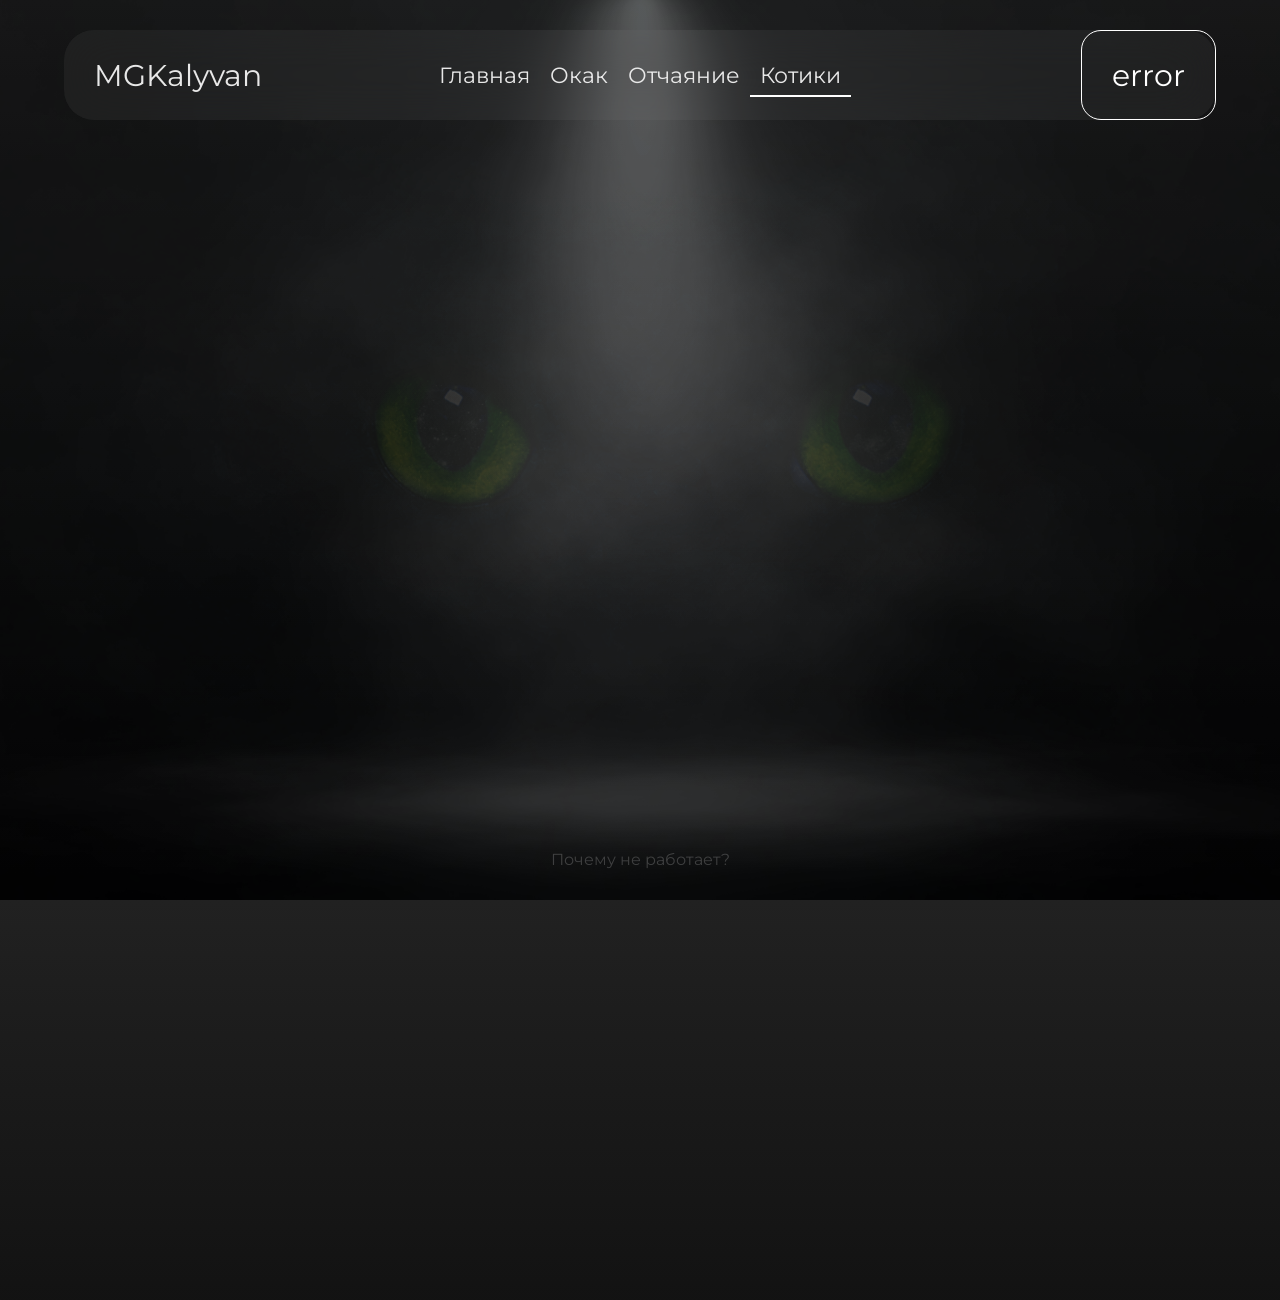
<file: kitten.html>
<!DOCTYPE html>
<html lang="ru">

<head>
    <meta charset="UTF-8">
    <meta name="viewport" content="width=device-width, initial-scale=1.0">
    <title>Окак</title>


    <link rel="preconnect" href="https://fonts.googleapis.com">
    <link rel="preconnect" href="https://fonts.gstatic.com" crossorigin>
    <link
        href="https://fonts.googleapis.com/css2?family=Montserrat:ital,wght@0,100..900;1,100..900&family=Noto+Sans+JP:wght@100..900&family=Oswald:wght@200..700&family=Roboto+Condensed:ital,wght@0,100..900;1,100..900&family=Roboto:ital,wght@0,100;0,300;0,400;0,500;0,700;0,900;1,100;1,300;1,400;1,500;1,700;1,900&family=Source+Sans+3:ital,wght@0,200..900;1,200..900&display=swap"
        rel="stylesheet">



    <link rel="stylesheet" href="reset.css">
    <link rel="stylesheet" href="kitten-css.css">

</head>

<body>
    <div id="mainBackground">
        <img class='front' src="style/ax7.jpg" alt="">
        <img class='back' src="style/okak2.png" alt="">
    </div>

    <!-- <div class="nextPage" id="nextPageOn"></div> -->
    <!-- <div class="nextPage" id="nextPageOff"></div> -->


    <header>
        <div class="labelMain">
            MGKalyvan
        </div>

        <div class="menu">
            <a data-href="index.html" draggable="false">Главная</a>
            <a data-href="error.html" draggable="false">Окак</a>
            <a data-href="sadness.html" draggable="false">Отчаяние</a>
            <a class="here" data-href="kitten.html" draggable="false">Котики</a>
        </div>
        <div class="labelError">
            <p>
                error
            </p>
            <div class="errorWhite"></div>
        </div>
    </header>

    <main>
        <div class="grid">
            <div class="musicBlock"></div>
        </div>
    </main>

    <footer>
        <!-- <p class="ps">Авторские права © 2025 mifka. Все права защищены. </p> -->
        <!-- <p class="ps">Потому что понабирают всяких долба*бов </p> -->

        <p class="ps">Почему не работает?</p>
        <!-- <p class="ps">А почему так..?</p> -->
        <div class="psHover"></div>

        <div class="blockBack">
            <img src="style/cosmo.jpg" alt="">
            <div class="filterImg"></div>

            <p class="text">Потому что понабирают <br> всяких долба*бов </p>
        </div>
    </footer>


    <div class="nextPage" id="onPage"></div>
    <div class="nextPage" id="nextPageGood"></div>



    <script src="kitten-js.js"></script>
</body>

</html>
</file>
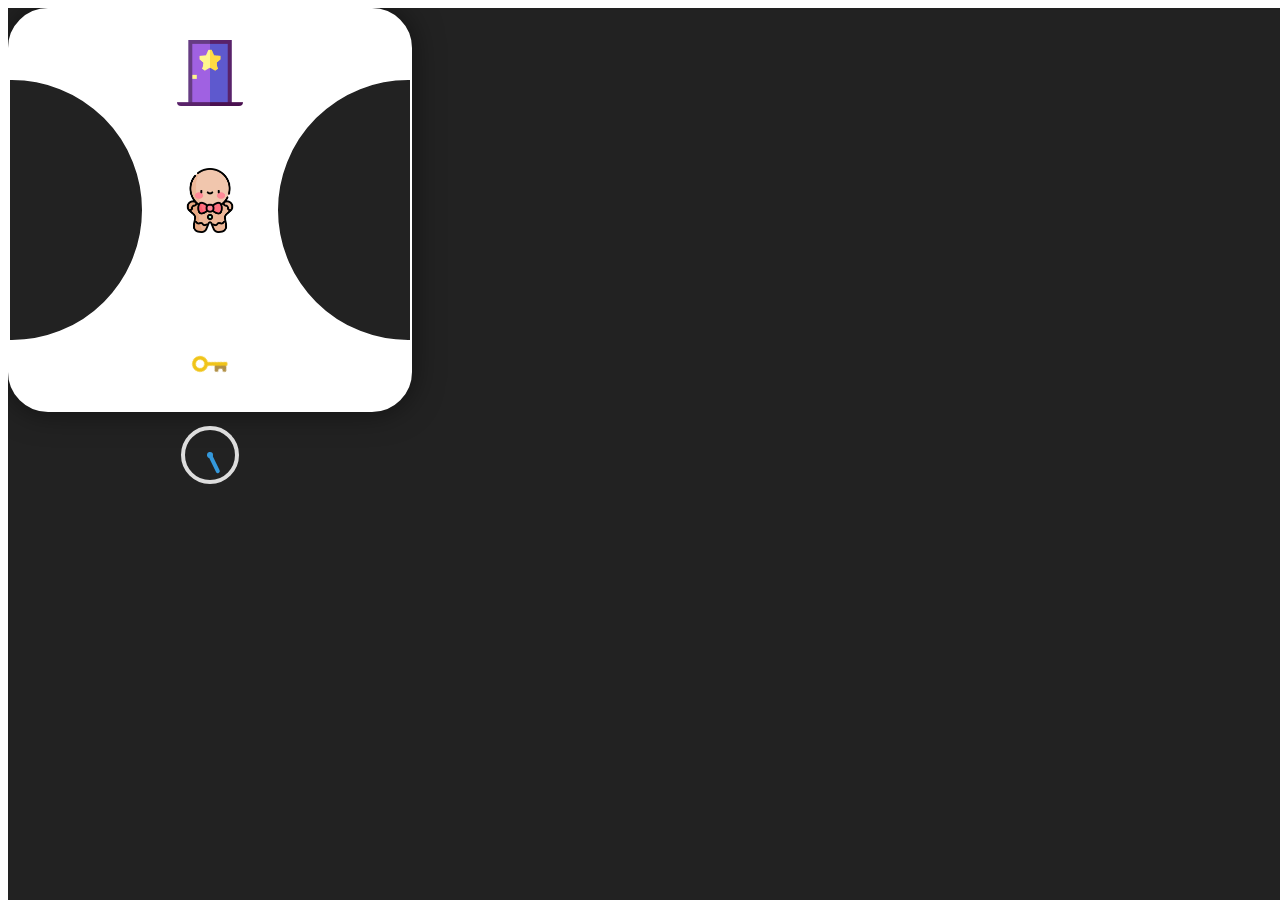
<file: play2.html>
<!DOCTYPE html>
<html lang="en">

<head>
    <meta charset="UTF-8">
    <meta name="viewport" content="width=device-width, initial-scale=1.0">
    <title>Игра с таймером и реплеем</title>
    <style>
        .allGames {
            position: fixed;
            overflow: hidden;
            background-color: #222;
            /* display: flex; */
            /* justify-content: center; */
            /* align-items: center; */
            width: 100vw;
            height: 100vh;
            /* font-family: Arial, sans-serif; */
        }

        .gameContainerA {
            position: relative;
            width: 400px;
            height: 400px;
            border-radius: 40px;
            box-shadow: 0 0 30px rgba(0, 0, 0, 0.5);
            border: 2px solid #fff;
            background-color: #fff;
        }

        .gameContainerA .game {
            position: absolute;
            border-radius: 40px;
            width: 100%;
            height: 100%;
            overflow: hidden;
        }

        .gameContainerA .player {
            position: absolute;
            width: 40px;
            height: 40px;
            border-radius: 50%;
            transition: transform 0.1s ease-out;
            z-index: 10;
        }

        .gameContainerA .player img,
        .gameContainerA #replay-player img {
            position: absolute;
            bottom: -3px;
            left: 50%;
            height: 65px;
            transform: translateX(-50%);
        }



        .gameContainerA .key {
            position: absolute;
            width: 20px;
            height: 20px;
            left: 50%;
            transform: translateX(-50%);
            bottom: 35px;
            border-radius: 50%;
            z-index: 5;
        }

        .gameContainerA .key img {
            position: absolute;
            height: 30px;
            width: 30px;
            left: -5px;
            top: -5px;
            rotate: 51deg;
        }

        .gameContainerA .door {
            position: absolute;
            display: flex;
            justify-content: center;
            width: 42px;
            height: 25px;
            top: 30px;
            left: 50%;
            transform: translateX(-50%);
            border-radius: 4px;
            z-index: 5;
        }

        .gameContainerA .door img {
            position: absolute;
            width: 66px;
            height: 66px;
            border-radius: 4px;
        }

        .gameContainerA .wall {
            position: absolute;
            width: 260px;
            height: 260px;
            /* background: radial-gradient(circle, #555 0%, #333 100%); */
            background: #222;
            border-radius: 50%;
            top: 50%;
            transform: translateY(-50%);
            /* box-shadow: inset 0 0 20px rgba(0, 0, 0, 0.5); */
            border: 2px solid #fff;

            z-index: 3;
        }

        .gameContainerA .wall1 {
            left: -130px;
        }

        .gameContainerA .wall2 {
            right: -130px;
        }

        .gameContainerA .timer {
            position: absolute;
            bottom: -70px;
            left: 50%;
            transform: translateX(-50%);
            font-size: 24px;
            color: #333;
            z-index: 20;
        }

        .gameContainerA .timerContainer {
            position: relative;
            width: 50px;
            height: 50px;
        }

        .gameContainerA .timerCircle {
            position: absolute;
            left: 50%;
            top: 50%;
            transform: translate(-50%, -50%);
            width: 100%;
            height: 100%;
            border: 4px solid #ddd;
            border-radius: 50%;
            position: relative;
        }

        .gameContainerA .timerHand {
            position: absolute;
            left: 50%;
            top: calc(50% - 2px);
            width: 40%;
            height: 4px;
            border-radius: 2px;
            background: #3498db;
            transform-origin: left center;
            transform: rotate(-90deg);
        }

        .gameContainerA .timerCenter {
            position: absolute;
            left: 50%;
            top: 50%;
            width: 6px;
            height: 6px;
            background: #3498db;
            border-radius: 50%;
            transform: translate(-50%, -50%);
        }

        .gameContainerA .trail-dot {
            position: absolute;
            width: 12px;
            height: 12px;
            background-color: rgb(255, 100, 172);
            border-radius: 50%;
            pointer-events: none;
            z-index: 10;
        }

        .gameContainerA #replay-player {
            position: absolute;
            width: 40px;
            height: 40px;
            border-radius: 50%;
            z-index: 15;
        }

        @keyframes jump {

            0%,
            100% {
                transform: translateY(0) rotateX(0);
            }

            50% {
                transform: translateY(-4px) rotateX(20deg);
            }
        }

        .jumping {
            animation: jump 0.2s infinite ease-in-out;
        }
    </style>
</head>

<body>
    <div class="allGames">
        <div class="gameContainerA">
            <div class="game">
                <div class="player">
                    <img class="pl1" src="style/chel1.png" alt="">
                    <img class="pl2" src="style/chel2.png" alt="">
                </div>
                <div class="key">
                    <img class="key1" src="style/key2.png" alt="">
                    <img class="key2" src="style/key1.png" alt="">
                </div>
                <div class="door">
                    <img class="def" src="style/doorDef.png" alt="">
                    <img class="close" src="style/doorClose.png" alt="">
                    <img class="open" src="style/doorOpen.png" alt="">
                </div>
                <div class="wall wall1"></div>
                <div class="wall wall2"></div>
                <div class="noStep"></div>
            </div>
            <div class="timer">
                <div class="timerContainer">
                    <div class="timerCircle">
                        <div class="timerHand"></div>
                        <div class="timerCenter"></div>
                    </div>
                </div>
            </div>
        </div>
    </div>

    <script>
        function gameA() {
            const gameContainer = document.querySelector('.gameContainerA');
            const player = document.querySelector('.gameContainerA .player');
            const pl1 = document.querySelector('.gameContainerA .player .pl1');
            const pl2 = document.querySelector('.gameContainerA .player .pl2');
            const key = document.querySelector('.gameContainerA .key');
            const key1 = document.querySelector('.gameContainerA .key .key1');
            const key2 = document.querySelector('.gameContainerA .key .key2');
            const door = document.querySelector('.gameContainerA .door');
            const doorDef = document.querySelector('.gameContainerA .door .def');
            const doorClose = document.querySelector('.gameContainerA .door .close');
            const doorOpen = document.querySelector('.gameContainerA .door .open');
            const wall = document.querySelector('.gameContainerA .wall');
            const game = document.querySelector('.gameContainerA .game');
            const timer = document.querySelector('.gameContainerA .timer');
            const timerHand = document.querySelector('.gameContainerA .timerHand');
            // const timerText = document.querySelector('.timerText');
            // let seconds = 0;

            // Настройки игры
            const config = {
                playerSize: 40,
                keySize: 20,
                doorWidth: 42,
                doorHeight: 25,
                wallRadius: 130,
                noStepSize: 80,
                gameWidth: 400,
                gameHeight: 400,
                cornerRadius: 40,
                roundTime: 2.8 // Время на раунд в секундах
            };

            // Состояние игры
            let state = {
                playerX: 200 - 20,
                playerY: 200 - 20,
                velX: 0,
                velY: 0,
                speed: 0.5,
                friction: 0.92,
                maxSpeed: 6,
                hasKey: false,
                timeLeft: config.roundTime,
                timerInterval: null,
                isGameOver: false,
                restartTimer: null,
                gameSuccess: false, // Флаг1: успешное завершение
                // enableRewind: false, // Флаг2: включить перемотку
                enableRewind: true, // Флаг2: включить перемотку
                recordedFrames: [], // Запись позиций игрока
                isReplaying: false,
                replayTrail: [], // Точки траектории реплея
                isNoStep: false
            };

            // Управление
            const keys = {};
            document.addEventListener('keydown', (e) => {
                if (['ArrowUp', 'ArrowDown', 'ArrowLeft', 'ArrowRight'].includes(e.key)) {
                    keys[e.key] = true;
                }
            });
            document.addEventListener('keyup', (e) => {
                if (['ArrowUp', 'ArrowDown', 'ArrowLeft', 'ArrowRight'].includes(e.key)) {
                    keys[e.key] = false;
                }
            });

            // Инициализация игры
            function initGame() {
                player.classList.remove('jumping');
                player.style.transform = 'none';

                // Очищаем предыдущие интервалы
                if (state.timerInterval) clearInterval(state.timerInterval);
                if (state.restartTimer) clearTimeout(state.restartTimer);

                // Очищаем реплей
                clearReplay();

                // Сброс состояния
                state = {
                    ...state,
                    playerX: 200 - 20,
                    playerY: 200 - 20,
                    velX: 0,
                    velY: 0,
                    hasKey: false,
                    timeLeft: config.roundTime,
                    isGameOver: false,
                    gameSuccess: false,
                    recordedFrames: [],
                    isReplaying: false,
                    isNoStep: false
                };

                // Сброс элементов
                player.style.left = state.playerX + 'px';
                player.style.top = state.playerY + 'px';
                player.style.display = 'block';
                pl2.style.display = 'none';
                pl1.style.display = 'block';
                key2.style.display = 'none';
                key1.style.display = 'block';

                doorDef.style.display = 'none';
                doorOpen.style.display = 'none';
                doorClose.style.display = 'block';

                player.style.transform = 'none';
                // timerText.textContent = state.timeLeft;
                gameContainer.style.background = '#fff'
                timer.style.display = 'block'


                // Размещение ключа
                placeKey();


                // Сброс управления
                keys['ArrowUp'] = false;
                keys['ArrowDown'] = false;
                keys['ArrowLeft'] = false;
                keys['ArrowRight'] = false;

                // Запуск таймера
                state.timerInterval = setInterval(updateTimer, 100);
            }

            // Размещение ключа
            function placeKey() {

                key.style.display = 'block';
            }

            // Обновление таймера
            function updateTimer() {

                state.timeLeft = state.timeLeft - 1 / 10;
                // timerText.textContent = state.timeLeft;

                const angle = (-state.timeLeft / config.roundTime) * 360 - 90; // -90 чтобы начинать с вертикального положения
                timerHand.style.transform = `rotate(${angle}deg)`;

                if (state.timeLeft <= 0) {

                    setTimeout(() => {
                        state.timeLeft = config.roundTime
                        // timerText.textContent = state.timeLeft;
                        const angle = (-state.timeLeft / config.roundTime) * 360 - 90; // -90 чтобы начинать с вертикального положения
                        timerHand.style.transform = `rotate(${angle}deg)`;
                    }, 100);

                    endGame(false);
                }
            }

            // Запись позиции игрока
            function recordFrame() {
                if (!state.isGameOver && !state.isReplaying) {
                    state.recordedFrames.push({
                        x: state.playerX,
                        y: state.playerY
                    });
                }
            }

            // Очистка реплея
            function clearReplay() {
                const replayPlayer = document.getElementById('replay-player');
                if (replayPlayer) replayPlayer.remove();

                state.replayTrail.forEach(dot => dot.remove());
                state.replayTrail = [];
                state.isReplaying = false;
            }

            // Создание точки траектории
            function createTrailDot(x, y) {
                const dot = document.createElement('div');
                dot.className = 'trail-dot';
                dot.style.left = x + 'px';
                dot.style.top = y + 'px';
                gameContainer.appendChild(dot);
                return dot;
            }

            // Начать реплей с перемоткой
            function startReplay() {
                if (state.recordedFrames.length === 0) return;

                state.isReplaying = true;
                player.style.display = 'none';

                // Создаем клона для воспроизведения
                const replayPlayer = document.createElement('div');
                // Создаем элемент img
                const imgElement = document.createElement('img');
                imgElement.src = 'style/chel1.png';

                // Добавляем изображение в DOM (например, в body)
                document.body.appendChild(imgElement);
                replayPlayer.id = 'replay-player';
                replayPlayer.style.left = state.playerX + 'px';
                replayPlayer.style.top = state.playerY + 'px';
                gameContainer.appendChild(replayPlayer);
                replayPlayer.appendChild(imgElement);

                // Быстрая перемотка назад
                rewindToStart();
            }

            // Перемотка в начало
            function rewindToStart() {
                let rewindIndex = state.recordedFrames.length - 1;
                const rewindInterval = setInterval(() => {
                    if (rewindIndex <= 0) {
                        clearInterval(rewindInterval);
                        playForward(); // Запускаем обычное воспроизведение
                        return;
                    }

                    rewindIndex -= 5; // Скорость перемотки
                    if (rewindIndex < 0) rewindIndex = 0;

                    const frame = state.recordedFrames[rewindIndex];
                    document.getElementById('replay-player').style.left = frame.x + 'px';
                    document.getElementById('replay-player').style.top = frame.y + 'px';
                }, 16); // ~60fps
            }

            // Воспроизведение вперед
            function playForward() {
                let forwardIndex = 0;
                const replayInterval = setInterval(() => {
                    if (forwardIndex >= state.recordedFrames.length) {
                        clearInterval(replayInterval);
                        setTimeout(() => initGame(), 2000); // Перезапуск через 2 секунды
                        return;
                    }

                    const frame = state.recordedFrames[forwardIndex];
                    const replayPlayer = document.getElementById('replay-player');
                    replayPlayer.style.left = frame.x + 'px';
                    replayPlayer.style.top = frame.y + 'px';

                    // Добавляем точку траектории
                    if (forwardIndex % 1 === 0) {
                        const dot = createTrailDot(frame.x + 14, frame.y + 14);
                        state.replayTrail.push(dot);
                    }

                    forwardIndex++;
                }, 16); // Оригинальная скорость
            }

            // Проверка столкновений
            function checkCollisions() {
                const playerCenter = {
                    x: state.playerX + config.playerSize / 2,
                    y: state.playerY + config.playerSize / 2
                };

                const wallCenter1 = {
                    x: config.gameWidth,
                    y: config.gameHeight / 2
                };

                const wallCenter2 = {
                    x: 0,
                    y: config.gameHeight / 2
                };

                // 1. Проверка сбора ключа
                if (!state.hasKey && isColliding(player, key)) {
                    key.style.display = 'none';
                    state.hasKey = true;
                    doorDef.style.display = 'none';
                    doorOpen.style.display = 'block';
                    doorClose.style.display = 'none';
                }

                // 2. Проверка входа в дверь
                if (state.hasKey && isColliding(player, door)) {
                    state.gameSuccess = true; // Устанавливаем флаг успеха
                    endGame(true);
                }

                // 3. Проверка столкновения с круглой стеной
                checkWallCollision(playerCenter, wallCenter1);
                checkWallCollision(playerCenter, wallCenter2);

                // 4. Проверка границ игрового поля
                checkBoundaryCollision(playerCenter);
            }

            // Проверка столкновения с круглой стеной
            function checkWallCollision(playerCenter, wallCenter) {
                const dx = playerCenter.x - wallCenter.x;
                const dy = playerCenter.y - wallCenter.y;
                const distance = Math.sqrt(dx * dx + dy * dy);
                const minDistance = config.wallRadius + config.playerSize / 2;

                if (distance < minDistance) {
                    const nx = dx / distance;
                    const ny = dy / distance;
                    const dotProduct = state.velX * nx + state.velY * ny;
                    state.velX -= nx * dotProduct * 0.85;
                    state.velY -= ny * dotProduct * 0.85;
                    const repel = (minDistance - distance) * 0.1;
                    state.velX += nx * repel;
                    state.velY += ny * repel;
                    state.playerX = wallCenter.x + nx * minDistance - config.playerSize / 2;
                    state.playerY = wallCenter.y + ny * minDistance - config.playerSize / 2;
                }
            }

            // Проверка столкновения с границами
            function checkBoundaryCollision(playerCenter) {
                const cornerRadius = config.cornerRadius;
                const width = config.gameWidth;
                const height = config.gameHeight;
                const playerRadius = config.playerSize / 2;
                const effectiveRadius = cornerRadius - playerRadius;

                let inCorner = false;
                let cornerCenter = { x: 0, y: 0 };

                if (playerCenter.x < cornerRadius && playerCenter.y < cornerRadius) {
                    inCorner = true;
                    cornerCenter = { x: cornerRadius, y: cornerRadius };
                }
                else if (playerCenter.x > width - cornerRadius && playerCenter.y < cornerRadius) {
                    inCorner = true;
                    cornerCenter = { x: width - cornerRadius, y: cornerRadius };
                }
                else if (playerCenter.x < cornerRadius && playerCenter.y > height - cornerRadius) {
                    inCorner = true;
                    cornerCenter = { x: cornerRadius, y: height - cornerRadius };
                }
                else if (playerCenter.x > width - cornerRadius && playerCenter.y > height - cornerRadius) {
                    inCorner = true;
                    cornerCenter = { x: width - cornerRadius, y: height - cornerRadius };
                }

                if (inCorner) {
                    const dx = playerCenter.x - cornerCenter.x;
                    const dy = playerCenter.y - cornerCenter.y;
                    const distance = Math.sqrt(dx * dx + dy * dy);

                    if (distance > effectiveRadius) {
                        const nx = dx / distance;
                        const ny = dy / distance;
                        state.playerX = cornerCenter.x + nx * effectiveRadius - playerRadius;
                        state.playerY = cornerCenter.y + ny * effectiveRadius - playerRadius;
                        const dotProduct = state.velX * nx + state.velY * ny;
                        state.velX -= nx * dotProduct * 1.5;
                        state.velY -= ny * dotProduct * 1.5;
                    }
                } else {
                    if (state.playerX < 0) {
                        state.playerX = 0;
                        state.velX *= -0.5;
                    }
                    if (state.playerX > width - config.playerSize) {
                        state.playerX = width - config.playerSize;
                        state.velX *= -0.5;
                    }
                    if (state.playerY < 0) {
                        state.playerY = 0;
                        state.velY *= -0.5;
                    }
                    if (state.playerY > height - config.playerSize) {
                        state.playerY = height - config.playerSize;
                        state.velY *= -0.5;
                    }
                }
            }

            // Проверка столкновения двух элементов
            function isColliding(el1, el2) {
                const rect1 = el1.getBoundingClientRect();
                const rect2 = el2.getBoundingClientRect();
                return (
                    rect1.left < rect2.right &&
                    rect1.right > rect2.left &&
                    rect1.top < rect2.bottom &&
                    rect1.bottom > rect2.top
                );
            }

            // Завершение игры
            function endGame(success) {
                if (state.isGameOver) return;
                state.isGameOver = true;
                state.gameSuccess = success;

                clearInterval(state.timerInterval);
                gameContainer.style.background = '#222'
                pl1.style.display = 'none';
                pl2.style.display = 'block';
                key1.style.display = 'none';
                key2.style.display = 'block';

                doorDef.style.display = 'block';
                doorOpen.style.display = 'none';
                doorClose.style.display = 'none';

                // Сброс управления
                keys['ArrowUp'] = false;
                keys['ArrowDown'] = false;
                keys['ArrowLeft'] = false;
                keys['ArrowRight'] = false;

                if (success) {
                    // message.textContent = `Успех! Уровень пройден!`;
                    if (state.enableRewind) {
                        startReplay();
                        return;
                    }
                } else {
                    // message.textContent = `Время вышло!`;
                }

                timer.style.display = 'none'
                state.restartTimer = setTimeout(initGame, 1000);
            }

            // Игровой цикл
            function gameLoop() {
                if (state.isGameOver || state.isReplaying) {

                    requestAnimationFrame(gameLoop);
                    console.log('уровень пройден')
                    return;
                }
                // Управление
                if (keys['ArrowUp']) state.velY -= state.speed;
                if (keys['ArrowDown']) state.velY += state.speed;
                if (keys['ArrowLeft']) state.velX -= state.speed;
                if (keys['ArrowRight']) state.velX += state.speed;

                // Инерция
                state.velX *= state.friction;
                state.velY *= state.friction;

                // Ограничение скорости
                const currentSpeed = Math.sqrt(state.velX * state.velX + state.velY * state.velY);
                if (currentSpeed > state.maxSpeed) {
                    state.velX = (state.velX / currentSpeed) * state.maxSpeed;
                    state.velY = (state.velY / currentSpeed) * state.maxSpeed;
                }

                // Обновление позиции
                state.playerX += state.velX;
                state.playerY += state.velY;

                // Запись позиции
                recordFrame();

                // Проверка столкновений
                checkCollisions();

                // Обновление позиции игрока
                player.style.left = state.playerX + 'px';
                player.style.top = state.playerY + 'px';

                // Наклон при движении
                // const tiltX = state.velX * 8;
                // const tiltY = state.velY * 8;
                // player.style.transform = `rotateX(${tiltY}deg) rotateY(${-tiltX}deg)`;

                // В игровом цикле замените блок наклона на этот:
                const isMoving = Math.abs(state.velX) > 0.1 || Math.abs(state.velY) > 0.1;

                if (isMoving) {
                    // Добавляем класс с анимацией прыжка
                    if (!player.classList.contains('jumping')) {
                        player.classList.add('jumping');
                    }

                    // Сохраняем наклон в сторону движения
                    const tiltX = state.velX * 8;
                    const tiltY = state.velY * 8;
                    player.style.transform = `rotateX(${tiltY}deg) rotateY(${-tiltX}deg)`;
                } else {
                    // Убираем анимацию при остановке
                    player.classList.remove('jumping');
                    player.style.transform = 'none';
                }

                requestAnimationFrame(gameLoop);
            }

            // Запуск игры
            initGame();
            gameLoop();
        }
        gameA();

    </script>
</body>

</html>
</file>
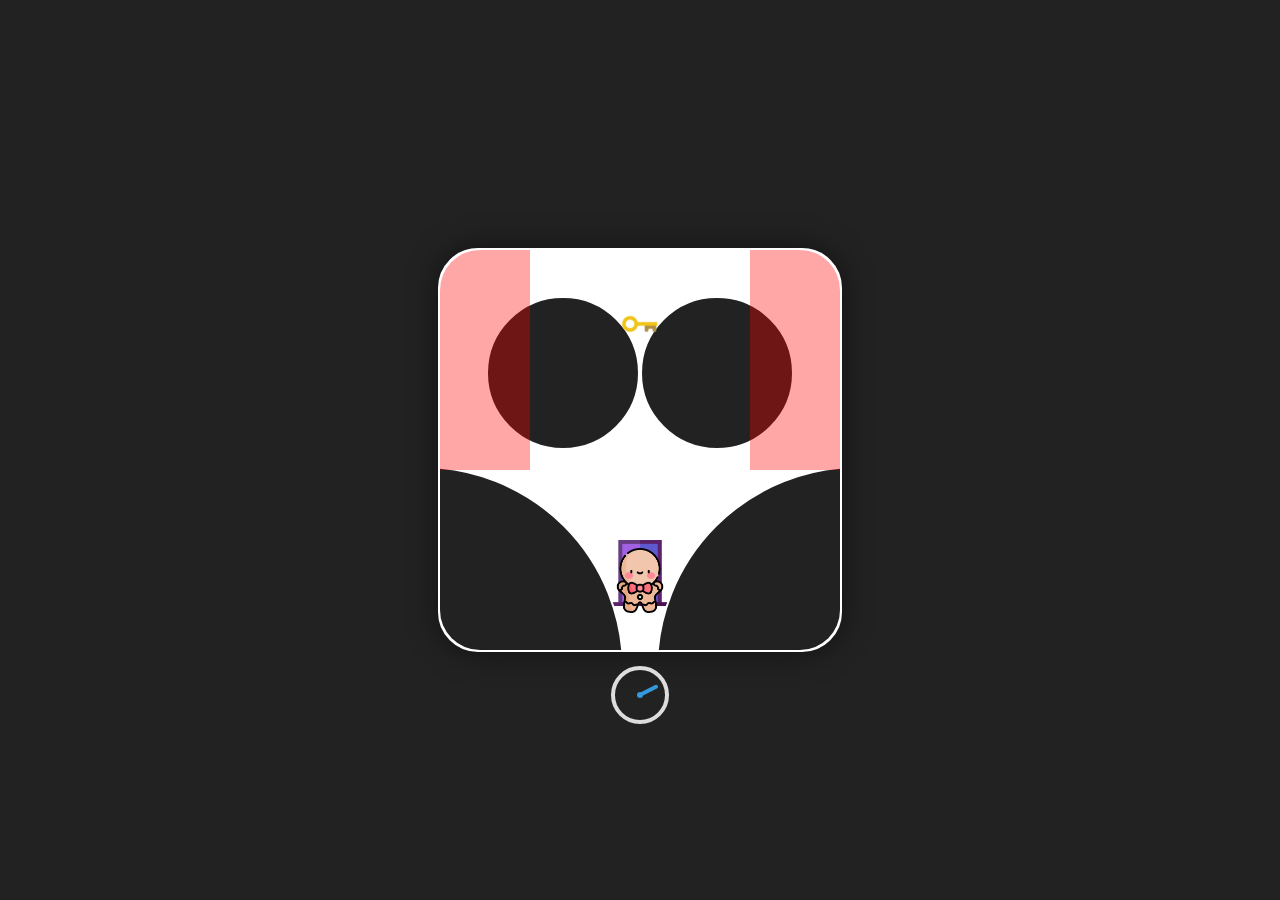
<file: play3.html>
<!DOCTYPE html>
<html lang="en">

<head>
    <meta charset="UTF-8">
    <meta name="viewport" content="width=device-width, initial-scale=1.0">
    <title>Игра с таймером и реплеем</title>
    <style>
        body {
            margin: 0;
            overflow: hidden;
            background-color: #222;
            display: flex;
            justify-content: center;
            align-items: center;
            height: 100vh;
            font-family: Arial, sans-serif;
        }

        .gameContainerB {
            position: relative;
            width: 400px;
            height: 400px;
            border-radius: 40px;
            box-shadow: 0 0 30px rgba(0, 0, 0, 0.5);
            border: 2px solid #fff;
            background-color: #fff;
        }

        .gameContainerB .game {
            position: absolute;
            width: 100%;
            height: 100%;
            border-radius: 40px;
            overflow: hidden;
        }

        .gameContainerB .player {
            position: absolute;
            width: 40px;
            height: 40px;
            border-radius: 50%;
            transition: transform 0.1s ease-out;
            z-index: 10;
        }

        .gameContainerB .player img,
        .gameContainerB #replay-player img {
            position: absolute;
            bottom: -3px;
            left: 50%;
            height: 65px;
            transform: translateX(-50%);
        }



        .gameContainerB .key {
            position: absolute;
            width: 20px;
            height: 20px;
            left: 50%;
            transform: translateX(-50%);
            top: 65px;
            border-radius: 50%;
            z-index: 5;
        }

        .gameContainerB .key img {
            position: absolute;
            height: 30px;
            width: 30px;
            left: -5px;
            top: -5px;
            rotate: 51deg;
        }

        .gameContainerB .door {
            position: absolute;
            display: flex;
            justify-content: center;
            width: 42px;
            height: 25px;
            bottom: 44px;
            left: 50%;
            transform: translateX(-50%);
            border-radius: 4px;
            z-index: 2;
        }

        .gameContainerB .door img {
            position: absolute;
            width: 66px;
            height: 66px;
            bottom: 0;
            border-radius: 4px;
        }

        .gameContainerB .wall {
            position: absolute;

            background: #222;
            border-radius: 50%;
            border: 2px solid #fff;

            z-index: 3;
        }

        .gameContainerB .topWall .wall {
            width: 150px;
            height: 150px;
        }

        .gameContainerB .topWall .wall1 {
            top: 46px;
            left: 46px;
        }

        .gameContainerB .topWall .wall2 {
            top: 46px;
            right: 46px;
        }

        .gameContainerB .botWall .wall {
            width: 400px;
            height: 400px;
        }

        .gameContainerB .botWall .wall1 {
            bottom: -220px;
            left: -220px;
        }

        .gameContainerB .botWall .wall2 {
            bottom: -220px;
            right: -220px;
        }

        .gameContainerB .noStepl {
            position: absolute;
            width: 90px;
            height: 220px;
            background: #ff000058;
            left: 0;
            top: 0;
            z-index: 3;
        }

        .gameContainerB .noStepr {
            position: absolute;
            width: 90px;
            height: 220px;
            background: #ff000058;
            right: 0;
            top: 0;
            z-index: 3;
        }

        .gameContainerB .timer {
            position: absolute;
            bottom: -70px;
            left: 50%;
            transform: translateX(-50%);
            font-size: 24px;
            color: #333;
            z-index: 20;
        }

        .gameContainerB .timerContainer {
            position: relative;
            width: 50px;
            height: 50px;
        }

        .gameContainerB .timerCircle {
            position: absolute;
            left: 50%;
            top: 50%;
            transform: translate(-50%, -50%);
            width: 100%;
            height: 100%;
            border: 4px solid #ddd;
            border-radius: 50%;
            position: relative;
        }

        .gameContainerB .timerHand {
            position: absolute;
            left: 50%;
            top: calc(50% - 2px);
            width: 40%;
            height: 4px;
            border-radius: 2px;
            background: #3498db;
            transform-origin: left center;
            transform: rotate(-90deg);
        }

        .gameContainerB .timerCenter {
            position: absolute;
            left: 50%;
            top: 50%;
            width: 6px;
            height: 6px;
            background: #3498db;
            border-radius: 50%;
            transform: translate(-50%, -50%);
        }

        .gameContainerB .timerText {
            position: absolute;
            left: 50%;
            top: 50%;
            transform: translate(-50%, -50%);
            font-size: 24px;
            font-family: Arial, sans-serif;
            opacity: 0;
        }

        .gameContainerB .trail-dot {
            position: absolute;
            width: 12px;
            height: 12px;
            background-color: rgb(255, 100, 172);
            border-radius: 50%;
            pointer-events: none;
            z-index: 10;
        }

        .gameContainerB #replay-player {
            position: absolute;
            width: 40px;
            height: 40px;
            border-radius: 50%;
            z-index: 15;
        }

        /* @keyframes jump {

            0%,
            100% {
                transform: translateY(0) rotateX(0);
            }

            50% {
                transform: translateY(-4px) rotateX(20deg);
            }
        }

        .jumping {
            animation: jump 0.2s infinite ease-in-out;
        } */
    </style>
</head>

<body>
    <div class="gameContainerB">
        <div class="game">
            <div class="player">
                <img class="pl1" src="style/chel1.png" alt="">
                <img class="pl2" src="style/chel2.png" alt="">
            </div>
            <div class="key">
                <img class="key1" src="style/key2.png" alt="">
                <img class="key2" src="style/key1.png" alt="">
            </div>
            <div class="door">
                <img class="def" src="style/doorDef.png" alt="">
                <img class="close" src="style/doorClose.png" alt="">
                <img class="open" src="style/doorOpen.png" alt="">
            </div>
            <div class="topWall">
                <div class="wall wall1"></div>
                <div class="wall wall2"></div>
            </div>

            <div class="botWall">
                <div class="wall wall1"></div>
                <div class="wall wall2"></div>
            </div>

            <div class="noStepl"></div>
            <div class="noStepr"></div>
        </div>
        <div class="timer">
            <div class="timerContainer">
                <div class="timerCircle">
                    <div class="timerHand"></div>
                    <div class="timerCenter"></div>
                    <div class="timerText">0</div>
                </div>
            </div>
        </div>
    </div>

    <script>
        const gameContainer = document.querySelector('.gameContainerB');
        const player = document.querySelector('.player');
        const pl1 = document.querySelector('.player .pl1');
        const pl2 = document.querySelector('.player .pl2');
        const key = document.querySelector('.key');
        const key1 = document.querySelector('.key .key1');
        const key2 = document.querySelector('.key .key2');
        const door = document.querySelector('.door');
        const doorDef = document.querySelector('.door .def');
        const doorClose = document.querySelector('.door .close');
        const doorOpen = document.querySelector('.door .open');
        const wall = document.querySelector('.wall');
        const noStepl = document.querySelector('.noStepl');
        const noStepr = document.querySelector('.noStepr');
        const game = document.querySelector('.game');
        const timer = document.querySelector('.timer');
        const timerHand = document.querySelector('.timerHand');
        const timerText = document.querySelector('.timerText');
        let seconds = 0;

        // Настройки игры
        const config = {
            playerSize: 40,
            keySize: 20,
            doorWidth: 42,
            doorHeight: 25,
            wallRadiusTop: 75,
            wallRadiusBot: 200,
            noStepSize: 80,
            gameWidth: 400,
            gameHeight: 400,
            cornerRadius: 40,
            roundTime: 6.3 // Время на раунд в секундах
        };

        // Состояние игры
        let state = {
            playerX: 200 - 20,
            playerY: 320,
            velX: 0,
            velY: 0,
            speed: 0.5,
            friction: 0.92,
            maxSpeed: 6,
            hasKey: false,
            timeLeft: config.roundTime,
            timerInterval: null,
            isGameOver: false,
            restartTimer: null,
            gameSuccess: false, // Флаг1: успешное завершение
            // enableRewind: false, // Флаг2: включить перемотку
            enableRewind: true, // Флаг2: включить перемотку
            recordedFrames: [], // Запись позиций игрока
            isReplaying: false,
            replayTrail: [], // Точки траектории реплея
            isNoStepl: false,
            isNoSteplDop: false,
            isNoStepr: false,
            isNoSteprDop: false
        };

        // Управление
        const keys = {};
        document.addEventListener('keydown', (e) => {
            if (['ArrowUp', 'ArrowDown', 'ArrowLeft', 'ArrowRight'].includes(e.key)) {
                keys[e.key] = true;
            }
        });
        document.addEventListener('keyup', (e) => {
            if (['ArrowUp', 'ArrowDown', 'ArrowLeft', 'ArrowRight'].includes(e.key)) {
                keys[e.key] = false;
            }
        });

        // Инициализация игры
        function initGame() {

            player.classList.remove('jumping');
            player.style.transform = 'none';

            // Очищаем предыдущие интервалы
            if (state.timerInterval) clearInterval(state.timerInterval);
            if (state.restartTimer) clearTimeout(state.restartTimer);

            // Очищаем реплей
            clearReplay();

            // Сброс состояния
            state = {
                ...state,
                playerX: 200 - 20,
                playerY: 320,
                velX: 0,
                velY: 0,
                hasKey: false,
                timeLeft: config.roundTime,
                isGameOver: false,
                gameSuccess: false,
                recordedFrames: [],
                isReplaying: false,
                isNoStepl: false,
                isNoSteplDop: false,
                isNoStepr: false,
                isNoSteprDop: false
            };

            // Сброс элементов
            player.style.left = state.playerX + 'px';
            player.style.top = state.playerY + 'px';
            player.style.display = 'block';
            pl2.style.display = 'none';
            pl1.style.display = 'block';
            key2.style.display = 'none';
            key1.style.display = 'block';

            doorDef.style.display = 'none';
            doorOpen.style.display = 'none';
            doorClose.style.display = 'block';

            noStepl.style.display = 'block'
            noStepr.style.display = 'block'

            player.style.transform = 'none';
            timerText.textContent = state.timeLeft;
            gameContainer.style.background = '#fff'
            timer.style.display = 'block'


            // Размещение ключа
            placeKey();

            // Сброс управления
            keys['ArrowUp'] = false;
            keys['ArrowDown'] = false;
            keys['ArrowLeft'] = false;
            keys['ArrowRight'] = false;

            // Запуск таймера
            state.timerInterval = setInterval(updateTimer, 100);
        }

        // Размещение ключа
        function placeKey() {

            key.style.display = 'block';
        }

        // Обновление таймера
        function updateTimer() {

            state.timeLeft = state.timeLeft - 1 / 10;
            timerText.textContent = state.timeLeft;

            const angle = (-state.timeLeft / config.roundTime) * 360 - 90; // -90 чтобы начинать с вертикального положения
            timerHand.style.transform = `rotate(${angle}deg)`;

            if (state.timeLeft <= 0) {

                setTimeout(() => {
                    state.timeLeft = config.roundTime
                    timerText.textContent = state.timeLeft;
                    const angle = (-state.timeLeft / config.roundTime) * 360 - 90; // -90 чтобы начинать с вертикального положения
                    timerHand.style.transform = `rotate(${angle}deg)`;
                }, 100);

                endGame(false);
            }
        }

        // Запись позиции игрока
        function recordFrame() {
            if (!state.isGameOver && !state.isReplaying) {
                state.recordedFrames.push({
                    x: state.playerX,
                    y: state.playerY
                });
            }
        }

        // Очистка реплея
        function clearReplay() {
            const replayPlayer = document.getElementById('replay-player');
            if (replayPlayer) replayPlayer.remove();

            state.replayTrail.forEach(dot => dot.remove());
            state.replayTrail = [];
            state.isReplaying = false;
        }

        // Создание точки траектории
        function createTrailDot(x, y) {
            const dot = document.createElement('div');
            dot.className = 'trail-dot';
            dot.style.left = x + 'px';
            dot.style.top = y + 'px';
            gameContainer.appendChild(dot);
            return dot;
        }

        // Начать реплей с перемоткой
        function startReplay() {
            if (state.recordedFrames.length === 0) return;

            state.isReplaying = true;
            player.style.display = 'none';

            // Создаем клона для воспроизведения
            const replayPlayer = document.createElement('div');
            // Создаем элемент img
            const imgElement = document.createElement('img');
            imgElement.src = 'style/chel1.png';

            // Добавляем изображение в DOM (например, в body)
            document.body.appendChild(imgElement);
            replayPlayer.id = 'replay-player';
            replayPlayer.style.left = state.playerX + 'px';
            replayPlayer.style.top = state.playerY + 'px';
            gameContainer.appendChild(replayPlayer);
            replayPlayer.appendChild(imgElement);

            // Быстрая перемотка назад
            rewindToStart();
        }

        // Перемотка в начало
        function rewindToStart() {
            let rewindIndex = state.recordedFrames.length - 1;
            const rewindInterval = setInterval(() => {
                if (rewindIndex <= 0) {
                    clearInterval(rewindInterval);
                    playForward(); // Запускаем обычное воспроизведение
                    return;
                }

                rewindIndex -= 5; // Скорость перемотки
                if (rewindIndex < 0) rewindIndex = 0;

                const frame = state.recordedFrames[rewindIndex];
                document.getElementById('replay-player').style.left = frame.x + 'px';
                document.getElementById('replay-player').style.top = frame.y + 'px';
            }, 16); // ~60fps
        }

        // Воспроизведение вперед
        function playForward() {
            let forwardIndex = 0;
            const replayInterval = setInterval(() => {
                if (forwardIndex >= state.recordedFrames.length) {
                    clearInterval(replayInterval);
                    setTimeout(() => initGame(), 2000); // Перезапуск через 2 секунды
                    return;
                }

                const frame = state.recordedFrames[forwardIndex];
                const replayPlayer = document.getElementById('replay-player');
                replayPlayer.style.left = frame.x + 'px';
                replayPlayer.style.top = frame.y + 'px';

                // Добавляем точку траектории
                if (forwardIndex % 1 === 0) {
                    const dot = createTrailDot(frame.x + 14, frame.y + 14);
                    state.replayTrail.push(dot);
                }

                forwardIndex++;
            }, 16); // Оригинальная скорость
        }

        // Проверка столкновений
        function checkCollisions() {
            const playerCenter = {
                x: state.playerX + config.playerSize / 2,
                y: state.playerY + config.playerSize / 2
            };

            const wallCenterTop1 = {
                x: 46 + 75,
                y: 46 + 75
            };

            const wallCenterTop2 = {
                x: config.gameWidth - 46 - 75,
                y: 46 + 75
            };


            const wallCenterBot1 = {
                x: -20,
                y: config.gameHeight + 20
            };

            const wallCenterBot2 = {
                x: config.gameWidth + 20,
                y: config.gameHeight + 20
            };

            // 1. Проверка сбора ключа
            if (!state.hasKey && isColliding(player, key)) {
                key.style.display = 'none';
                state.hasKey = true;
                doorDef.style.display = 'none';
                doorOpen.style.display = 'block';
                doorClose.style.display = 'none';
                // door.style.backgroundColor = '#34A853';
            }

            // 1. Проверка
            if (!state.isNoStepl && isColliding(player, noStepl)) {
                state.isNoStepl = true;
            }

            else if (state.hasKey && !state.isNoStepr && isColliding(player, noStepl)) {
                state.isNoSteplDop = true;
                if (state.timerInterval) clearInterval(state.timerInterval);
                noStepl.style.display = 'none'
                state.timerInterval = setInterval(updateTimer,25);
            }

            if (!state.isNoStepr && isColliding(player, noStepr)) {
                state.isNoStepr = true;
            }

            else if (state.hasKey && !state.isNoStepl && isColliding(player, noStepr)) {
                state.isNoSteprDop = true;
                if (state.timerInterval) clearInterval(state.timerInterval);
                noStepr.style.display = 'none'
                state.timerInterval = setInterval(updateTimer, 25);
            }

            // 2. Проверка входа в дверь
            if (state.hasKey && isColliding(player, door)) {
                state.gameSuccess = true; // Устанавливаем флаг успеха
                endGame(true);
            }

            // 3. Проверка столкновения с круглой стеной
            checkWallCollisionTop(playerCenter, wallCenterTop1);
            checkWallCollisionTop(playerCenter, wallCenterTop2);
            checkWallCollisionBot(playerCenter, wallCenterBot1);
            checkWallCollisionBot(playerCenter, wallCenterBot2);

            // 4. Проверка границ игрового поля
            checkBoundaryCollision(playerCenter);
        }

        // Проверка столкновения с круглой стеной
        function checkWallCollisionTop(playerCenter, wallCenter) {
            const dx = playerCenter.x - wallCenter.x;
            const dy = playerCenter.y - wallCenter.y;
            const distance = Math.sqrt(dx * dx + dy * dy);
            const minDistanceTop = config.wallRadiusTop + config.playerSize / 2;

            if (distance < minDistanceTop) {
                const nx = dx / distance;
                const ny = dy / distance;
                const dotProduct = state.velX * nx + state.velY * ny;
                state.velX -= nx * dotProduct * 0.85;
                state.velY -= ny * dotProduct * 0.85;
                const repel = (minDistanceTop - distance) * 0.1;
                state.velX += nx * repel;
                state.velY += ny * repel;
                state.playerX = wallCenter.x + nx * minDistanceTop - config.playerSize / 2;
                state.playerY = wallCenter.y + ny * minDistanceTop - config.playerSize / 2;
            }
        }

        // Проверка столкновения с круглой стеной
        function checkWallCollisionBot(playerCenter, wallCenter) {
            const dx = playerCenter.x - wallCenter.x;
            const dy = playerCenter.y - wallCenter.y;
            const distance = Math.sqrt(dx * dx + dy * dy);
            const minDistanceBot = config.wallRadiusBot + config.playerSize / 2;

            if (distance < minDistanceBot) {
                const nx = dx / distance;
                const ny = dy / distance;
                const dotProduct = state.velX * nx + state.velY * ny;
                state.velX -= nx * dotProduct * 0.85;
                state.velY -= ny * dotProduct * 0.85;
                const repel = (minDistanceBot - distance) * 0.1;
                state.velX += nx * repel;
                state.velY += ny * repel;
                state.playerX = wallCenter.x + nx * minDistanceBot - config.playerSize / 2;
                state.playerY = wallCenter.y + ny * minDistanceBot - config.playerSize / 2;
            }
        }

        // Проверка столкновения с границами
        function checkBoundaryCollision(playerCenter) {
            const cornerRadius = config.cornerRadius;
            const width = config.gameWidth;
            const height = config.gameHeight;
            const playerRadius = config.playerSize / 2;
            const effectiveRadius = cornerRadius - playerRadius;

            let inCorner = false;
            let cornerCenter = { x: 0, y: 0 };

            if (playerCenter.x < cornerRadius && playerCenter.y < cornerRadius) {
                inCorner = true;
                cornerCenter = { x: cornerRadius, y: cornerRadius };
            }
            else if (playerCenter.x > width - cornerRadius && playerCenter.y < cornerRadius) {
                inCorner = true;
                cornerCenter = { x: width - cornerRadius, y: cornerRadius };
            }
            else if (playerCenter.x < cornerRadius && playerCenter.y > height - cornerRadius) {
                inCorner = true;
                cornerCenter = { x: cornerRadius, y: height - cornerRadius };
            }
            else if (playerCenter.x > width - cornerRadius && playerCenter.y > height - cornerRadius) {
                inCorner = true;
                cornerCenter = { x: width - cornerRadius, y: height - cornerRadius };
            }

            if (inCorner) {
                const dx = playerCenter.x - cornerCenter.x;
                const dy = playerCenter.y - cornerCenter.y;
                const distance = Math.sqrt(dx * dx + dy * dy);

                if (distance > effectiveRadius) {
                    const nx = dx / distance;
                    const ny = dy / distance;
                    state.playerX = cornerCenter.x + nx * effectiveRadius - playerRadius;
                    state.playerY = cornerCenter.y + ny * effectiveRadius - playerRadius;
                    const dotProduct = state.velX * nx + state.velY * ny;
                    state.velX -= nx * dotProduct * 1.5;
                    state.velY -= ny * dotProduct * 1.5;
                }
            } else {
                if (state.playerX < 0) {
                    state.playerX = 0;
                    state.velX *= -0.5;
                }
                if (state.playerX > width - config.playerSize) {
                    state.playerX = width - config.playerSize;
                    state.velX *= -0.5;
                }
                if (state.playerY < 0) {
                    state.playerY = 0;
                    state.velY *= -0.5;
                }
                if (state.playerY > height - config.playerSize) {
                    state.playerY = height - config.playerSize;
                    state.velY *= -0.5;
                }
            }
        }

        // Проверка столкновения двух элементов
        function isColliding(el1, el2) {
            const rect1 = el1.getBoundingClientRect();
            const rect2 = el2.getBoundingClientRect();
            return (
                rect1.left < rect2.right &&
                rect1.right > rect2.left &&
                rect1.top < rect2.bottom &&
                rect1.bottom > rect2.top
            );
        }

        // Завершение игры
        function endGame(success) {
            if (state.isGameOver) return;
            state.isGameOver = true;
            state.gameSuccess = success;

            clearInterval(state.timerInterval);
            // player.style.display = 'none';
            gameContainer.style.background = '#222'
            pl1.style.display = 'none';
            pl2.style.display = 'block';
            key1.style.display = 'none';
            key2.style.display = 'block';

            doorDef.style.display = 'block';
            doorOpen.style.display = 'none';
            doorClose.style.display = 'none';

            // Сброс управления
            keys['ArrowUp'] = false;
            keys['ArrowDown'] = false;
            keys['ArrowLeft'] = false;
            keys['ArrowRight'] = false;

            if (success) {
                // message.textContent = `Успех! Уровень пройден!`;
                if (state.enableRewind) {
                    startReplay();
                    return;
                }
            } else {
                // message.textContent = `Время вышло!`;
            }

            timer.style.display = 'none'
            state.restartTimer = setTimeout(initGame, 1000);
        }

        // Игровой цикл
        function gameLoop() {
            if (state.isGameOver || state.isReplaying) {

                requestAnimationFrame(gameLoop);
                console.log('уровень пройден')
                return;
            }
            // Управление
            if (keys['ArrowUp']) state.velY -= state.speed;
            if (keys['ArrowDown']) state.velY += state.speed;
            if (keys['ArrowLeft']) state.velX -= state.speed;
            if (keys['ArrowRight']) state.velX += state.speed;

            // Инерция
            state.velX *= state.friction;
            state.velY *= state.friction;

            // Ограничение скорости
            const currentSpeed = Math.sqrt(state.velX * state.velX + state.velY * state.velY);
            if (currentSpeed > state.maxSpeed) {
                state.velX = (state.velX / currentSpeed) * state.maxSpeed;
                state.velY = (state.velY / currentSpeed) * state.maxSpeed;
            }

            // Обновление позиции
            state.playerX += state.velX;
            state.playerY += state.velY;

            // Запись позиции
            recordFrame();

            // Проверка столкновений
            checkCollisions();

            // Обновление позиции игрока
            player.style.left = state.playerX + 'px';
            player.style.top = state.playerY + 'px';

            // Наклон при движении
            // const tiltX = state.velX * 8;
            // const tiltY = state.velY * 8;
            // player.style.transform = `rotateX(${tiltY}deg) rotateY(${-tiltX}deg)`;

            // В игровом цикле замените блок наклона на этот:
            const isMoving = Math.abs(state.velX) > 0.1 || Math.abs(state.velY) > 0.1;

            if (isMoving) {
                // Добавляем класс с анимацией прыжка
                if (!player.classList.contains('jumping')) {
                    player.classList.add('jumping');
                }

                // Сохраняем наклон в сторону движения
                // const tiltX = state.velX * 8;
                // const tiltY = state.velY * 8;
                // player.style.transform = `rotateX(${tiltY}deg) rotateY(${-tiltX}deg)`;
            } else {
                // Убираем анимацию при остановке
                player.classList.remove('jumping');
                player.style.transform = 'none';
            }

            requestAnimationFrame(gameLoop);
        }

        // Запуск игры
        initGame();
        gameLoop();
    </script>
</body>

</html>
</file>
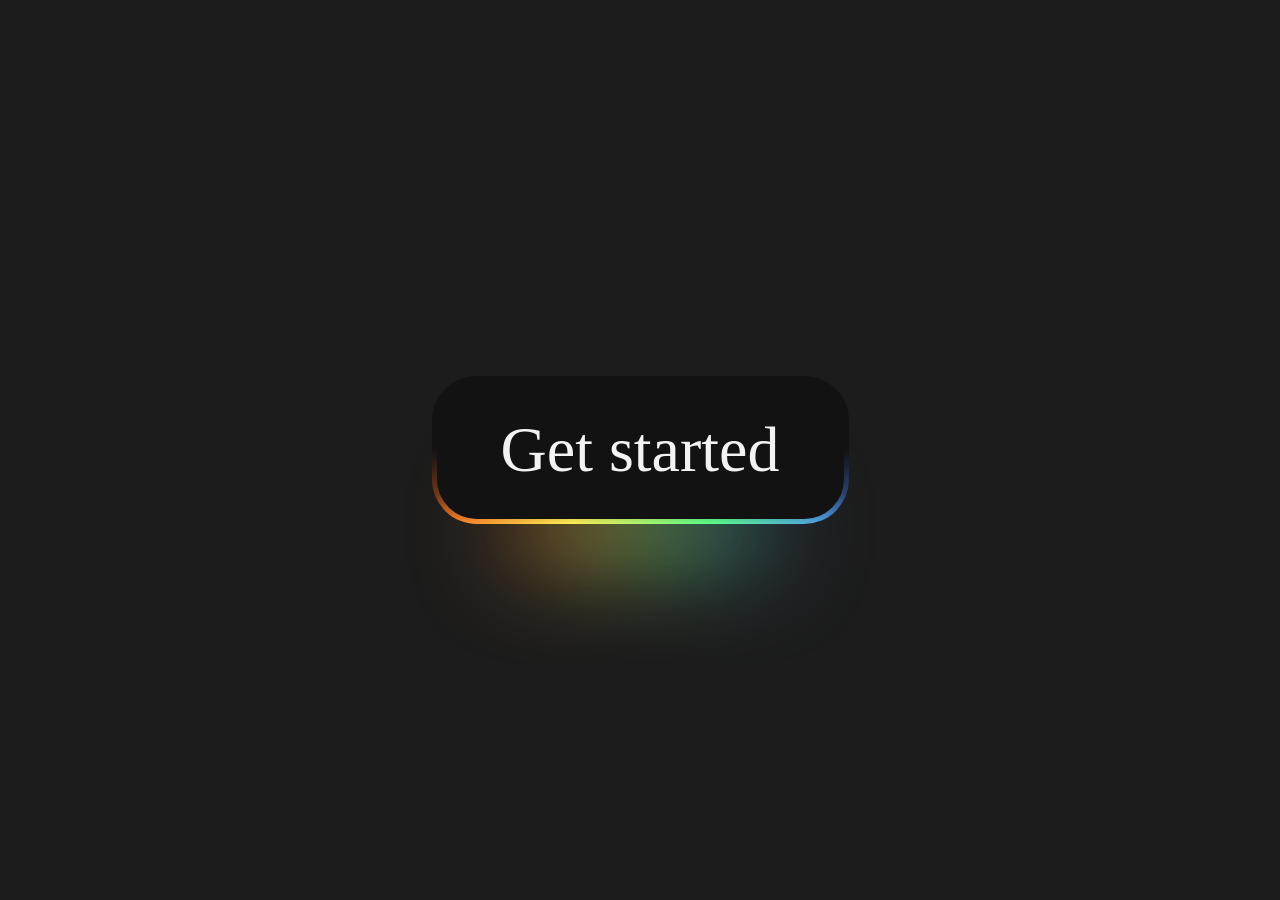
<file: q.html>
<!DOCTYPE html>
<html lang="en">

<head>
    <meta charset="UTF-8">
    <meta name="viewport" content="width=device-width, initial-scale=1.0">
    <title>Document</title>
    <style>
        :root {
            --m: 4rem;

            --red: #FF6565;
            --pink: #FF64F9;
            --purple: #6B5FFF;
            --blue: #4D8AFF;
            --green: #5BFF89;
            --yellow: #FFEE55;
            --orange: #FF6D1B;

        }

        body {
            background-color: #1C1C1C;
            display: flex;
            flex-direction: column;
            justify-content: center;
            align-items: center;
            height: 100vh;
            margin: 0;
        }

        button {
            border: calc(0.08 * var(--m)) solid transparent;
            position: relative;
            color: #F3F3F3;
            font-family: 'Space Grotesk';
            font-size: var(--m);
            border-radius: calc(0.7 * var(--m));
            padding: calc(0.5 * var(--m)) calc(1 * var(--m));
            display: flex;
            justify-content: center;
            cursor: pointer;

            background: linear-gradient(#121213, #121213), linear-gradient(#121213 50%, rgba(18, 18, 19, 0.6) 80%, rgba(18, 18, 19, 0)), linear-gradient(90deg, var(--orange), var(--yellow), var(--green), var(--blue), var(--purple), var(--pink), var(--red));
            background-origin: border-box;
            background-clip: padding-box, border-box, border-box;
            background-size: 200%;
            animation: animate 2s infinite linear;
        }

        button::before {
            content: '';
            background: linear-gradient(90deg, var(--orange), var(--yellow), var(--green), var(--blue), var(--purple), var(--pink), var(--red));
            height: 30%;
            width: 60%;
            position: absolute;
            bottom: -20%;
            z-index: -5;
            background-size: 200%;
            animation: animate 2s infinite linear;
            filter: blur(calc(0.8 * var(--m)));
        }

        button:hover,
        button:hover::before {
            animation: animate 0.5s infinite linear;
        }

        @keyframes animate {
            0% {
                background-position: 0
            }

            100% {
                background-position: 200%
            }
        }

        @media screen and (max-width: 1000px) {
            :root {
                --m: 2rem;
            }
        }
    </style>
</head>

<body>
    <button>Get started</button>
</body>

</html>
</file>
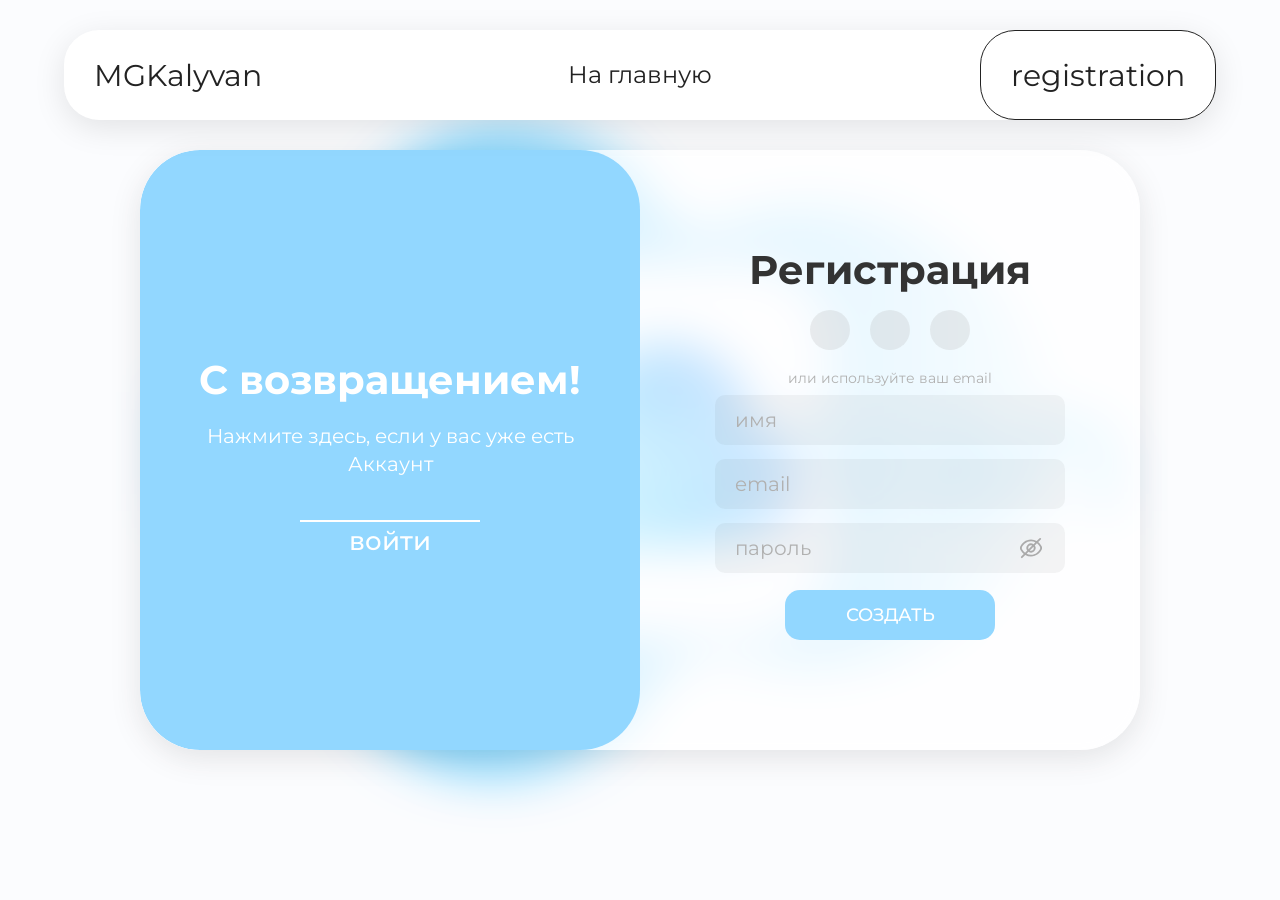
<file: registration.html>
<!DOCTYPE html>
<html lang="en">

<head>
    <meta charset="UTF-8">
    <meta name="viewport" content="width=device-width, initial-scale=1.0">
    <title>reg</title>

    <style>
        body {
            /* visibility: hidden; */
            opacity: 0;
        }
    </style>

    <link rel="preconnect" href="https://fonts.googleapis.com">
    <link rel="preconnect" href="https://fonts.gstatic.com" crossorigin>
    <link
        href="https://fonts.googleapis.com/css2?family=Montserrat:ital,wght@0,100..900;1,100..900&family=Noto+Sans+JP:wght@100..900&family=Oswald:wght@200..700&family=Roboto+Condensed:ital,wght@0,100..900;1,100..900&family=Roboto:ital,wght@0,100;0,300;0,400;0,500;0,700;0,900;1,100;1,300;1,400;1,500;1,700;1,900&family=Source+Sans+3:ital,wght@0,200..900;1,200..900&display=swap"
        rel="stylesheet">

    <link rel="stylesheet" href="reset.css">
    <link rel="stylesheet" href="registration-css.css">
</head>

<body>
    <header>
        <div class="labelMain">
            MGKalyvan
        </div>

        <div class="menu">
            <a data-href="index.html" draggable="false">На главную</a>
        </div>
        <div class="labelError">
            <p>
                registration
            </p>
            <div class="errorBlack"></div>
        </div>
    </header>




    <section id="pageFerst">
        <img src="style/obl.jpeg" alt="">

        <div class="label">
            <!-- <h1>MGC <br>loud</h1> -->

            <!-- <span>M</span>
                 <span>G</span>
                 <span>C</span>
                 <span>l</span>
                 <span>o</span>
                 <span>u</span>
                 <span>d</span> -->

            <span>M</span>
            <span>G</span>
            <span>K</span>
            <span>a</span>
            <span>l</span>
            <span>y</span>
            <span>v</span>
            <span>a</span>
            <span>n</span>
        </div>


    </section>


    <section id="pageMain">
        <div class="grid">

            <div class="registrationBlock">
                <div class="goBlock"></div>

                <div class="signIn">
                    <div class="info infoCreate">
                        <div class="text">
                            <!-- <h1>Welcome Back!</h1> -->
                            <h1>С возвращением!</h1>
                            <!-- <p>To keep connected with us please login <br> with your personal info</p> -->
                            <p>Нажмите здесь, если у вас уже есть Аккаунт</p>
                        </div>
                        <!-- <div class="textLen">sign in</div> -->
                        <div class="textLen">войти</div>
                    </div>

                    <div class="formBlock formSignIn notShow">
                        <h1>Вход</h1>
                        <div class="enterSoc">
                            <div class="vkReg"></div>
                            <div class="GoogleReg"></div>
                            <div class="Reg"></div>
                        </div>
                        <!-- <p>or use your account</p> -->
                        <!-- <p>или воспользуйтесь своей учетной записью</p> -->
                        <p>или используйте ваш email</p>




                        <form action="" method="" novalidate> <!-- Отключаем стандартную валидацию -->

                            <div class="email inputBox">
                                <input type="text" name="email" id="emailSignIn" placeholder="email">
                                <span class="error-message" id="emailSignIn-error"></span>
                                <span class="delete-message" id="emailSignIn-delete">×</span>
                            </div>


                            <div class="password inputBox">
                                <input type="password" name="password" maxlength="35" id="passwordSignIn"
                                    placeholder="пароль">
                                <div class="passwordEyes" id="passwordSignInEyes">

                                    <svg xmlns="http://www.w3.org/2000/svg" class="eyesNo" viewBox="0 0 24 24"
                                        width="22" height="22" fill='#ccc'>
                                        <path
                                            d="M23.271,9.419A15.866,15.866,0,0,0,19.9,5.51l2.8-2.8a1,1,0,0,0-1.414-1.414L18.241,4.345A12.054,12.054,0,0,0,12,2.655C5.809,2.655,2.281,6.893.729,9.419a4.908,4.908,0,0,0,0,5.162A15.866,15.866,0,0,0,4.1,18.49l-2.8,2.8a1,1,0,1,0,1.414,1.414l3.052-3.052A12.054,12.054,0,0,0,12,21.345c6.191,0,9.719-4.238,11.271-6.764A4.908,4.908,0,0,0,23.271,9.419ZM2.433,13.534a2.918,2.918,0,0,1,0-3.068C3.767,8.3,6.782,4.655,12,4.655A10.1,10.1,0,0,1,16.766,5.82L14.753,7.833a4.992,4.992,0,0,0-6.92,6.92l-2.31,2.31A13.723,13.723,0,0,1,2.433,13.534ZM15,12a3,3,0,0,1-3,3,2.951,2.951,0,0,1-1.285-.3L14.7,10.715A2.951,2.951,0,0,1,15,12ZM9,12a3,3,0,0,1,3-3,2.951,2.951,0,0,1,1.285.3L9.3,13.285A2.951,2.951,0,0,1,9,12Zm12.567,1.534C20.233,15.7,17.218,19.345,12,19.345A10.1,10.1,0,0,1,7.234,18.18l2.013-2.013a4.992,4.992,0,0,0,6.92-6.92l2.31-2.31a13.723,13.723,0,0,1,3.09,3.529A2.918,2.918,0,0,1,21.567,13.534Z" />
                                    </svg>

                                    <svg xmlns="http://www.w3.org/2000/svg" class="eyesYes notShow" viewBox="0 0 24 24"
                                        width="22" height="22" fill='#ccc'>
                                        <path
                                            d="M23.271,9.419C21.72,6.893,18.192,2.655,12,2.655S2.28,6.893.729,9.419a4.908,4.908,0,0,0,0,5.162C2.28,17.107,5.808,21.345,12,21.345s9.72-4.238,11.271-6.764A4.908,4.908,0,0,0,23.271,9.419Zm-1.705,4.115C20.234,15.7,17.219,19.345,12,19.345S3.766,15.7,2.434,13.534a2.918,2.918,0,0,1,0-3.068C3.766,8.3,6.781,4.655,12,4.655s8.234,3.641,9.566,5.811A2.918,2.918,0,0,1,21.566,13.534Z" />
                                        <path
                                            d="M12,7a5,5,0,1,0,5,5A5.006,5.006,0,0,0,12,7Zm0,8a3,3,0,1,1,3-3A3,3,0,0,1,12,15Z" />
                                    </svg>
                                </div>
                                <span class="error-message" id="passwordSignIn-error"></span>
                                <span class="delete-message" id="passwordSignIn-delete">×</span>
                            </div>


                            <div class="forgotPasswordBut">
                                Забыли пароль?
                                <!-- Forgot your password? -->
                                <div class="len"></div>
                            </div>

                            <input class="submit" type="submit" id="submitSignIn" value="ВОЙТИ">
                        </form>
                    </div>
                </div>






                <div class="createAccount">
                    <div class="formBlock formCreate">
                        <!-- <h1>Create Account</h1> -->
                        <h1>Регистрация</h1>
                        <div class="enterSoc">
                            <div class="vkReg"></div>
                            <div class="GoogleReg"></div>
                            <div class="Reg"></div>
                        </div>
                        <!-- <p>or use your email for registration</p> -->
                        <p>или используйте ваш email</p>
                        <!-- <p>или войдите в Аккаунт по своей почте</p> -->

                        <form action="" method="" novalidate> <!-- Отключаем стандартную валидацию -->
                            <!-- <input class="name" type="text" name="usernameUp" minlength="3" maxlength="14" -->
                            <div class="name inputBox">
                                <input type="text" name="name" maxlength="25" id="nameCreate" placeholder="имя">
                                <span class="error-message" id="nameCreate-error"></span>
                                <span class="delete-message" id="nameCreate-delete">×</span>
                            </div>


                            <div class="email inputBox">
                                <input type="text" name="email" id="emailCreate" placeholder="email">
                                <span class="error-message" id="emailCreate-error"></span>
                                <span class="delete-message" id="emailCreate-delete">×</span>
                            </div>


                            <div class="password inputBox">
                                <input type="password" name="password" maxlength="35" id="passwordCreate"
                                    placeholder="пароль">
                                <div class="passwordEyes" id="passwordCreateEyes">

                                    <svg xmlns="http://www.w3.org/2000/svg" class="eyesNo" viewBox="0 0 24 24"
                                        width="22" height="22" fill='#ccc'>
                                        <path
                                            d="M23.271,9.419A15.866,15.866,0,0,0,19.9,5.51l2.8-2.8a1,1,0,0,0-1.414-1.414L18.241,4.345A12.054,12.054,0,0,0,12,2.655C5.809,2.655,2.281,6.893.729,9.419a4.908,4.908,0,0,0,0,5.162A15.866,15.866,0,0,0,4.1,18.49l-2.8,2.8a1,1,0,1,0,1.414,1.414l3.052-3.052A12.054,12.054,0,0,0,12,21.345c6.191,0,9.719-4.238,11.271-6.764A4.908,4.908,0,0,0,23.271,9.419ZM2.433,13.534a2.918,2.918,0,0,1,0-3.068C3.767,8.3,6.782,4.655,12,4.655A10.1,10.1,0,0,1,16.766,5.82L14.753,7.833a4.992,4.992,0,0,0-6.92,6.92l-2.31,2.31A13.723,13.723,0,0,1,2.433,13.534ZM15,12a3,3,0,0,1-3,3,2.951,2.951,0,0,1-1.285-.3L14.7,10.715A2.951,2.951,0,0,1,15,12ZM9,12a3,3,0,0,1,3-3,2.951,2.951,0,0,1,1.285.3L9.3,13.285A2.951,2.951,0,0,1,9,12Zm12.567,1.534C20.233,15.7,17.218,19.345,12,19.345A10.1,10.1,0,0,1,7.234,18.18l2.013-2.013a4.992,4.992,0,0,0,6.92-6.92l2.31-2.31a13.723,13.723,0,0,1,3.09,3.529A2.918,2.918,0,0,1,21.567,13.534Z" />
                                    </svg>

                                    <svg xmlns="http://www.w3.org/2000/svg" class="eyesYes notShow" viewBox="0 0 24 24"
                                        width="22" height="22" fill='#ccc'>
                                        <path
                                            d="M23.271,9.419C21.72,6.893,18.192,2.655,12,2.655S2.28,6.893.729,9.419a4.908,4.908,0,0,0,0,5.162C2.28,17.107,5.808,21.345,12,21.345s9.72-4.238,11.271-6.764A4.908,4.908,0,0,0,23.271,9.419Zm-1.705,4.115C20.234,15.7,17.219,19.345,12,19.345S3.766,15.7,2.434,13.534a2.918,2.918,0,0,1,0-3.068C3.766,8.3,6.781,4.655,12,4.655s8.234,3.641,9.566,5.811A2.918,2.918,0,0,1,21.566,13.534Z" />
                                        <path
                                            d="M12,7a5,5,0,1,0,5,5A5.006,5.006,0,0,0,12,7Zm0,8a3,3,0,1,1,3-3A3,3,0,0,1,12,15Z" />
                                    </svg>
                                </div>
                                <span class="error-message" id="passwordCreate-error"></span>
                                <span class="delete-message" id="passwordCreate-delete">×</span>
                            </div>





                            <input class="submit" type="submit" id="submitCreate" value="СОЗДАТЬ">
                        </form>
                    </div>
                    <div class="info infoSign notShow">
                        <div class="text">
                            <!-- <h1>Hello, Friend!</h1> -->
                            <h1>Первый раз?</h1>
                            <!-- <p>Enter your personal details and start <br> journey with us</p> -->
                            <p>Нажмите здесь, если хотите создать Аккаунт<br> </p>
                            <!-- <p>Введите свои личные данные и отправляйтесь <br> в путешествие вместе с нами</p> -->

                        </div>
                        <!-- <div class="textLen">sign up</div> -->
                        <div class="textLen">создать</div>
                    </div>
                </div>

                <!-- <div class="blockForgotPassword"> -->

            </div>

        </div>
    </section>






    <div class="blockForgotPassword notShow">

        <div class="exitMax">

        </div>


        <div class="blockBack">

            <div class="blockUp">

            </div>
            <div class="blockCenter">

            </div>

            <div class="blockDown">

            </div>

        </div>



        <div class="formForgot">

            <div class="exit">
                <!-- <svg xmlns="http://www.w3.org/2000/svg" id="Outline" viewBox="0 0 24 24" width="32" height="32"> -->
                <svg xmlns="http://www.w3.org/2000/svg" viewBox="0 0 24 24" width="32" height="32">
                    <path
                        d="M18,6h0a1,1,0,0,0-1.414,0L12,10.586,7.414,6A1,1,0,0,0,6,6H6A1,1,0,0,0,6,7.414L10.586,12,6,16.586A1,1,0,0,0,6,18H6a1,1,0,0,0,1.414,0L12,13.414,16.586,18A1,1,0,0,0,18,18h0a1,1,0,0,0,0-1.414L13.414,12,18,7.414A1,1,0,0,0,18,6Z" />
                </svg>
            </div>

            <div class="text">
                <h1>Восстановление пароля</h1>
                <p>На указанный вами email будет отправлено письмо с инструкцией для восстановления пароля.
                </p>
            </div>

            <form action="" method="" novalidate>

                <p>Email, указанный при регистрации</p>

                <div class="email inputBox">
                    <input type="text" name="email" id="emailForgot" placeholder="email">
                    <span class="error-message" id="emailForgot-error"></span>
                    <span class="delete-message" id="emailForgot-delete">×</span>
                </div>


                <input class="submit" type="submit" id="submitForgot" value="Отправить">
            </form>
        </div>

    </div>








    <div class="blockConfirmEmail notShow">

        <div class="exitMax">

        </div>


        <div class="blockBack">

            <div class="blockUp">

            </div>
            <div class="blockCenter">

            </div>

            <div class="blockDown">

            </div>

        </div>



        <div class="formConfirm">

            <div class="exit">
                <svg xmlns="http://www.w3.org/2000/svg" viewBox="0 0 24 24" width="32" height="32">
                    <path
                        d="M18,6h0a1,1,0,0,0-1.414,0L12,10.586,7.414,6A1,1,0,0,0,6,6H6A1,1,0,0,0,6,7.414L10.586,12,6,16.586A1,1,0,0,0,6,18H6a1,1,0,0,0,1.414,0L12,13.414,16.586,18A1,1,0,0,0,18,18h0a1,1,0,0,0,0-1.414L13.414,12,18,7.414A1,1,0,0,0,18,6Z" />
                </svg>
            </div>

            <div class="text">
                <h1>Подтверждение почты</h1>
                <p>На указанный вами email отправлен проверочный код для подтверждения почты.
                </p>
            </div>

            <form class="code-inputs" id="code-inputs" action="" method="" novalidate>

                <input type="text" maxlength="1" pattern="[0-9]" inputmode="numeric" class="code-input">
                <span class="error-message" id="formConfirm-error"></span>

                <input type="text" maxlength="1" pattern="[0-9]" inputmode="numeric" class="code-input">
                <input type="text" maxlength="1" pattern="[0-9]" inputmode="numeric" class="code-input">
                <input type="text" maxlength="1" pattern="[0-9]" inputmode="numeric" class="code-input">
                <input type="text" maxlength="1" pattern="[0-9]" inputmode="numeric" class="code-input">
                <input type="text" maxlength="1" pattern="[0-9]" inputmode="numeric" class="code-input">

                <span class="delete-message" id="formConfirm-delete">×</span>
                <input class="submit" type="submit" id="submitConfirm" value="Отправить">
            </form>

        </div>

    </div>





    <div class="nextPage" id="onPage"></div>
    <div class="nextPage" id="nextPageGood"></div>



    <script src="registration-js.js"></script>
</body>

</html>
</file>
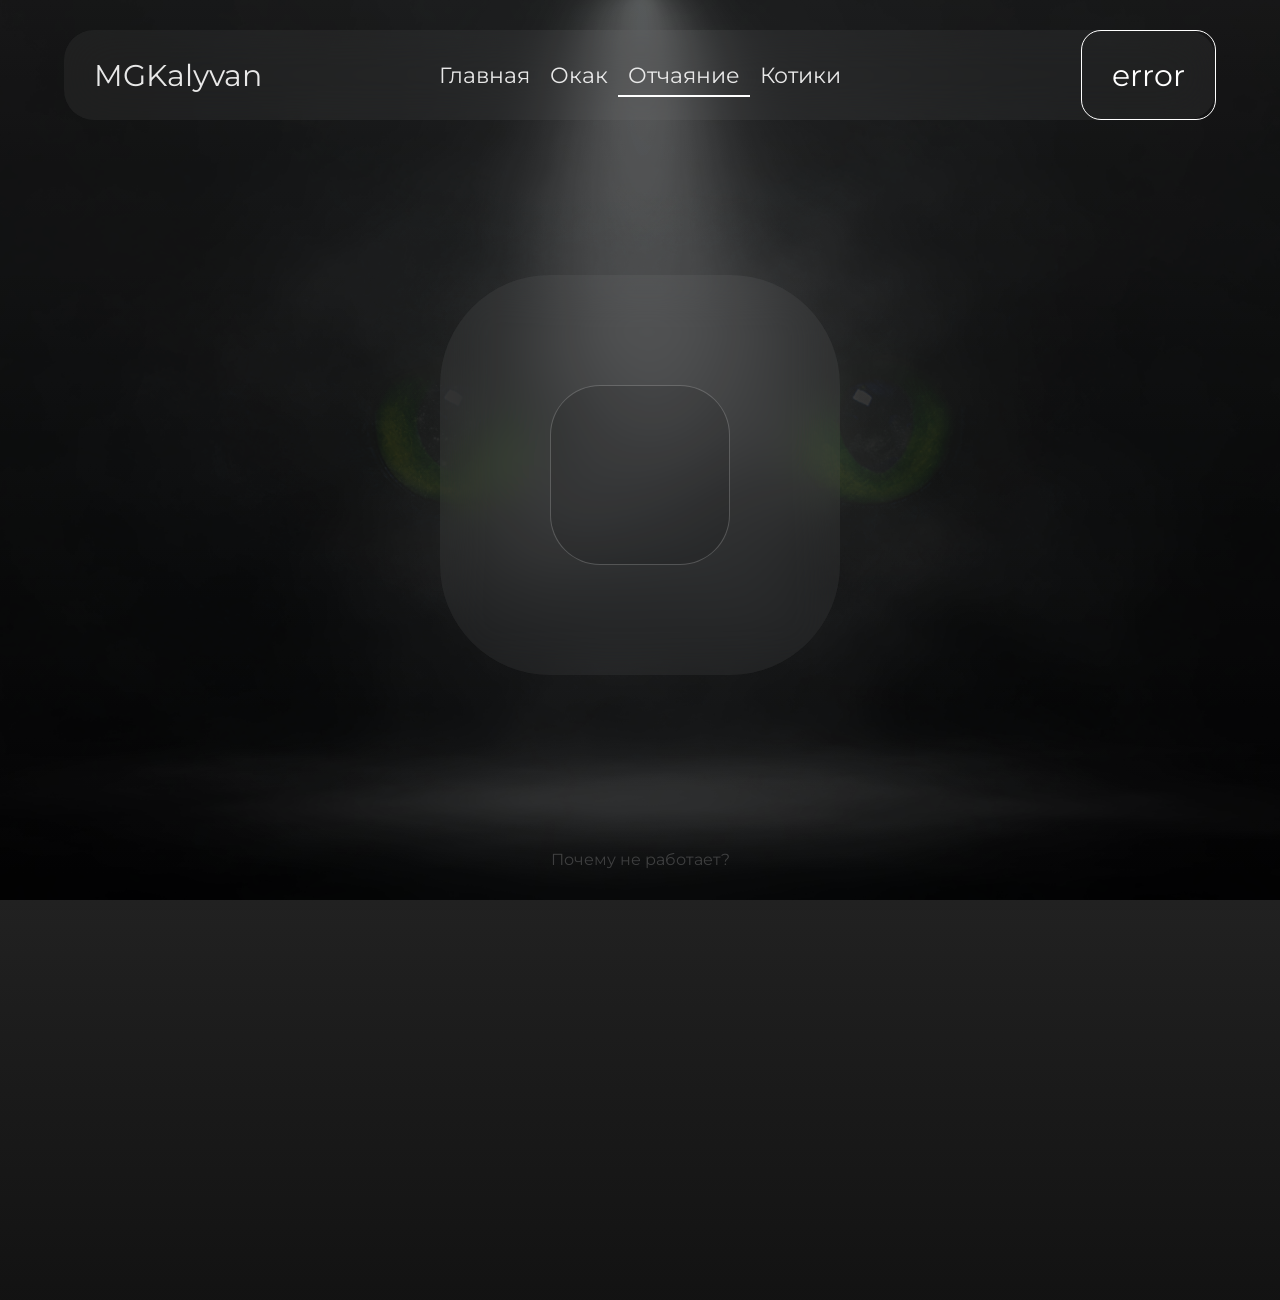
<file: sadness.html>
<!DOCTYPE html>
<html lang="ru">

<head>
    <meta charset="UTF-8">
    <meta name="viewport" content="width=device-width, initial-scale=1.0">
    <title>Окак</title>


    <link rel="preconnect" href="https://fonts.googleapis.com">
    <link rel="preconnect" href="https://fonts.gstatic.com" crossorigin>
    <link
        href="https://fonts.googleapis.com/css2?family=Montserrat:ital,wght@0,100..900;1,100..900&family=Noto+Sans+JP:wght@100..900&family=Oswald:wght@200..700&family=Roboto+Condensed:ital,wght@0,100..900;1,100..900&family=Roboto:ital,wght@0,100;0,300;0,400;0,500;0,700;0,900;1,100;1,300;1,400;1,500;1,700;1,900&family=Source+Sans+3:ital,wght@0,200..900;1,200..900&display=swap"
        rel="stylesheet">



    <link rel="stylesheet" href="reset.css">
    <link rel="stylesheet" href="sadness-css.css">

</head>

<body>
    <div id="mainBackground">
        <img class='front' src="style/ax7.jpg" alt="">
        <img class='back' src="style/okak2.png" alt="">
    </div>

    <!-- <div class="nextPage" id="nextPageOn"></div> -->
    <!-- <div class="nextPage" id="nextPageOff"></div> -->


    <header>
        <div class="labelMain">
            MGKalyvan
        </div>

        <div class="menu">
            <a data-href="index.html" draggable="false">Главная</a>
            <a data-href="error.html" draggable="false">Окак</a>
            <a class="here" data-href="sadness.html" draggable="false">Отчаяние</a>
            <a data-href="kitten.html" draggable="false">Котики</a>
        </div>
        <div class="labelError">
            <p>
                error
            </p>
            <div class="errorWhite"></div>
        </div>
    </header>

    <main>
        <div class="grid">
            <div class="musicBlock">
                <div class="musicBox">
                    <audio id="audio" src="style/ENINA.mp3" loop></audio>
                </div>

            </div>
        </div>
    </main>

    <footer>
        <!-- <p class="ps">Авторские права © 2025 mifka. Все права защищены. </p> -->
        <!-- <p class="ps">Потому что понабирают всяких долба*бов </p> -->

        <p class="ps">Почему не работает?</p>
        <!-- <p class="ps">А почему так..?</p> -->
        <div class="psHover"></div>

        <div class="blockBack">
            <img src="style/cosmo.jpg" alt="">
            <div class="filterImg"></div>

            <p class="text">Потому что понабирают <br> всяких долба*бов </p>
        </div>
    </footer>


    <div class="nextPage" id="onPage"></div>
    <div class="nextPage" id="nextPageGood"></div>



    <script src="sadness-js.js"></script>
</body>

</html>
</file>
<file: kitten-css.css>
body {
    /* background-color: #212121; */
    overflow: hidden;
    background: linear-gradient(180deg,
            #212121 0%,
            #000000 100%);

    /* background-color: #e8e8e8; */

    /* font-family: 'Trebuchet MS', 'Lucida Sans Unicode', 'Lucida Grande', 'Lucida Sans', Arial, sans-serif;
    font-optical-sizing: auto;
    font-weight: 400;
    font-style: normal; */

    font-family: "Montserrat", sans-serif;
    font-optical-sizing: auto;
    font-weight: 400;
    font-style: normal;

}

#mainBackground img {
    position: fixed;
    object-fit: cover;
    margin: auto;

    width: 100vw;
    height: 100vh;
    z-index: -100;
}

#mainBackground .front {

    /* opacity: 0.3; */
    /* opacity: 1; */
    /* opacity: 0.1; */
    opacity: 0.3;
}

#mainBackground .back {

    /* opacity: 0.1; */
    /* opacity: 0.5; */
    /* opacity: 0.3; */
    opacity: 0.1;
    animation: blinkBack 5s linear infinite;
}


@keyframes blinkBack {
    0% {
        opacity: 0.1;
    }

    79% {
        opacity: 0.1;
    }

    80% {
        opacity: 0.25;
    }

    82% {
        opacity: 0.1;
    }

    86% {
        opacity: 0.2;
    }

    88% {
        opacity: 0.1;
    }

    91% {
        opacity: 0.25;
    }

    92% {
        opacity: 0.2;
    }

    95% {
        opacity: 0.25;
    }

    96% {
        opacity: 0.2;
    }

    100% {
        opacity: 0.1;
    }
}



header {
    transition: all 1.7s ease;
    /* transition: all 1.7s ease; */
    position: absolute;

    /* top: -120px; */
    top: 30px;
    left: 50%;
    transform: translateX(-50%);

    width: 90vw;
    max-width: calc(1920px*0.9);
    height: 90px;

    border-radius: 30px;

    /* background-color: rgba(0, 0, 0, 0.05); */
    background-color: rgba(255, 255, 255, 0.05);
    backdrop-filter: blur(25px) saturate(120%);
    -webkit-backdrop-filter: blur(25px) saturate(120%);

    color: #e8e8e8;

    font-family: "Montserrat", sans-serif;
    font-optical-sizing: auto;
    font-weight: 400;
    font-style: normal;
    animation: headerAnimation 1.7s ease;

    z-index: 1;
}


@keyframes headerAnimation {

    0% {
        top: -120px;
    }

    100% {
        top: 30px;
    }
}



header .labelMain {
    position: absolute;
    display: flex;
    justify-content: center;
    align-items: center;

    top: 0;
    left: 0;
    width: auto;
    height: 100%;

    padding-left: 30px;
    font-size: 30px;
}


header .menu {
    position: relative;
    display: flex;
    justify-content: center;
    align-items: center;
    margin: auto;
    /* right: 70px; */
    width: 440px;
    height: 100%;
    /* font-size: 20px; */
    font-size: 22px;
    /* font-size: 26px; */
}

header .menu a {
    /* margin: 10px; */
    padding: 10px;
    color: #e8e8e8;
    position: relative;
    display: inline-block;
    text-decoration: none;
    transition: color 0.3s ease;
}

header .menu a:hover {
    /* color: #ffffff32; */
    color: #e8e8e8;

}

header .menu:hover a:not(:hover) {
    color: #e8e8e832;
    /* color: #ffffff32; */
}

.menu a::after {
    content: "";
    position: absolute;
    left: 0;
    bottom: 5px;
    width: 0;
    height: 2px;
    background: #ffffff;
    transition: width 0.3s ease 0.1s;
    /* Задержка 0.1s */
}

.menu a:hover::after {
    width: 100%;
}


header .menu .here {
    /* color: #e8e8e832; */
    /* color: #e8e8e862; */
}

.menu .here::after {
    transition: all 0.3s ease;

    width: 100%;
}

header .menu:hover .here:not(:hover)::after {
    background-color: #e8e8e862;
}



header .labelError {
    position: absolute;
    display: flex;
    justify-content: center;
    align-items: center;
    overflow: hidden;

    top: 0;
    right: 0;
    width: auto;
    height: 100%;
    border-radius: 20px;
    border: 1px solid #fff;

    color: #fff;
    padding-right: 30px;
    padding-left: 30px;
}

header .labelError p {
    font-size: 30px;
    font-weight: 400;
    z-index: 1;
}

header .labelError .errorWhite {
    transition: all 0.5s;
    position: absolute;
    left: 0;
    width: 0;
    height: 100%;
    background-color: #fff;
}


header .labelError:hover .errorWhite {
    width: 100%;
}

header .labelError:hover {
    color: #222;
}






main {
    position: absolute;
    top: 130px;
    left: 0;
    right: 0;
    bottom: 80px;
}


.grid {
    position: absolute;

    top: 50%;
    left: 50%;
    transform: translate(-50%, -50%);

    width: 80vw;
    max-width: calc(1920px*0.8);
    min-width: calc(960px*0.8);
    height: 728px;

    /* border-radius: 80px; */
    border-radius: 30px;

    /* background-color: rgba(90, 90, 90, 0.02); */

    /* backdrop-filter: blur(10px); */

    /* width: 80vw;
    max-width: calc(1920px*0.8); */
}








footer {
    position: absolute;
    display: flex;
    justify-content: center;
    align-items: center;

    bottom: 0;
    left: 50%;
    transform: translateX(-50%);

    height: 80px;
    width: 100%;
}


.ps {
    font-family: "Montserrat", sans-serif;
    font-optical-sizing: auto;
    font-weight: 400;
    font-style: normal;

    /* font-size: 14px; */
    font-size: 16px;
    color: #ffffff32;
    text-align: center;
}

.psHover {
    position: absolute;
    width: 186px;
    height: 36px;
    border-radius: 10px;
    /* background-color: #381414a4; */
    z-index: 1;
}


.blockBack {
    transition: all 1.2s ease;
    pointer-events: none;

    position: absolute;
    display: flex;
    justify-content: center;
    align-items: center;

    /* top: -250px; */
    top: 250px;

    width: 350px;
    height: 230px;
    border-radius: 40px;

    box-shadow: 0 0 900px rgba(255, 255, 255, 0.74);
    opacity: 0;
}

.blockBack.open {
    transform: translateY(-500px);
    opacity: 1;
}


.blockBack img {
    object-fit: cover;

    width: 100%;
    height: 100%;
    border-radius: 40px;
}

.blockBack .filterImg {
    position: absolute;
    width: 100%;
    height: 100%;
    border-radius: 40px;

    /* background-color: rgba(0, 0, 0, 0.15); */
    background-color: rgba(0, 0, 0, 0.2);
    z-index: 1;
}

.blockBack p {
    position: absolute;
    bottom: 30px;

    font-family: "Montserrat", sans-serif;
    font-optical-sizing: auto;
    font-weight: 800;
    font-style: normal;

    font-size: 18px;
    color: #e8e8e8;
    text-align: center;
    z-index: 2;
}







.nextPage {
    position: fixed;

    top: 0;
    left: 0;
    width: 100vw;
    height: 100vh;
    z-index: 10001;

    opacity: 0;
    display: none;
    background-color: #fff;
}

#nextPageGood {
    animation: nextPage 0.6s ease;
}

@keyframes nextPage {

    0% {
        opacity: 0;
    }

    100% {
        opacity: 1;
    }
}

#onPage {
    animation: onPage 0.6s ease;
}

@keyframes onPage {

    0% {
        opacity: 1;
    }

    100% {
        opacity: 0;
    }
}
</file>
<file: registration-css.css>
:root {
    /* --main-color: #22e4e4; */
    /* --main-color: #228de4; */
    /* --main-color: #349ab9; */
    /* --main-color: #00ceddef; */
    /* --main-color: #579be9ef; */
    /* --main-color: #5cb4b4; */
    /* --main-color: #b62930e1; */
    /* --main-color: #37a6c2e1; */
    /* --main-color: #3aaedb; */
    /* --main-color: rgb(86, 188, 247); */
    /* --main-color: skyblue; */
    /* --main-color: rgb(122, 201, 247); */
    /* --main-color: rgb(155, 218, 255); */
    --main-color: rgb(146, 215, 255);
}

html {
    scrollbar-width: none;
    -ms-overflow-style: none;
}

html::-webkit-scrollbar {
    display: none;
}




body {
    transition: opacity 1s;

    /* max-width: 1900px; */

    /* background-color: #212121; */
    /* background-color: #eff2f9; */
    /* background-color: #e8e8e8; */
    /* overflow: hidden; */

    /* background: linear-gradient(0deg,
            #212121 0%,
            #000000 100%); */
    /* background-color: #e8e8e8; */

    /* font-family: 'Trebuchet MS', 'Lucida Sans Unicode', 'Lucida Grande', 'Lucida Sans', Arial, sans-serif;
    font-optical-sizing: auto;
    font-weight: 400;
    font-style: normal; */

    /* touch-action: manipulation; */


    font-family: "Montserrat", sans-serif;
    font-optical-sizing: auto;
    font-weight: 400;
    font-style: normal;

    display: flex;
    justify-content: center;
}










header {
    transition: all 1.7s ease;
    position: absolute;

    /* top: -120px; */
    top: 30px;
    left: 50%;
    transform: translateX(-50%);

    width: 90vw;
    max-width: calc(1920px*0.9);
    /* height: 80px; */
    height: 90px;

    border-radius: 35px;

    background-color: #fff;
    /* border: solid 1px #eee; */
    box-shadow:
        0 8px 32px rgba(0, 0, 0, 0.1),
        inset 0 0 16px rgba(255, 255, 255, 0.2);

    /* color: #222; */

    font-family: "Montserrat", sans-serif;
    font-optical-sizing: auto;
    font-weight: 400;
    font-style: normal;
    animation: headerAnimation 1.7s ease;

    z-index: 1;
}


@keyframes headerAnimation {

    0% {
        top: -120px;
    }

    100% {
        top: 30px;
    }
}



header .labelMain {
    position: absolute;
    display: flex;
    justify-content: center;
    align-items: center;

    top: 0;
    left: 0;
    width: auto;
    height: 100%;

    color: #222;
    padding-left: 30px;
    font-size: 30px;
}


header .menu {
    position: relative;
    display: flex;
    justify-content: center;
    align-items: center;
    margin: auto;
    /* right: 70px; */
    width: 440px;
    height: 100%;
    /* font-size: 20px; */
    font-size: 24px;
    font-weight: 400;
    /* font-size: 26px; */
}

header .menu a {
    /* margin: 10px; */
    padding: 10px;
    color: #222;
    position: relative;
    display: inline-block;
    text-decoration: none;
    transition: color 0.3s ease;
}

header .menu a:hover {
    /* color: #ffffff32; */
    color: #222;

}

header .menu:hover a:not(:hover) {
    /* color: #e8e8e832; */
    /* color: #e8e8e832; */
    /* color: #ffffff32; */
}

.menu a::after {
    content: "";
    position: absolute;
    left: 0;
    bottom: 5px;
    width: 0;
    height: 2px;
    background: #222;
    transition: width 0.3s ease 0.1s;
    /* Задержка 0.1s */
}

.menu a:hover::after {
    width: 100%;
}


header .menu .here {
    /* color: #e8e8e832; */
    /* color: #e8e8e862; */
}

.menu .here::after {
    transition: all 0.3s ease;

    width: 100%;
}

header .menu:hover .here:not(:hover)::after {
    background-color: #e8e8e862;
}



header .labelError {
    position: absolute;
    display: flex;
    justify-content: center;
    align-items: center;
    overflow: hidden;

    top: 0;
    right: 0;
    width: auto;
    height: 100%;
    border-radius: 35px;
    border: 1px solid #222;

    color: #222;
    padding-right: 30px;
    padding-left: 30px;
}

header .labelError p {
    font-size: 30px;
    font-weight: 400;
    z-index: 1;
}

header .labelError .errorBlack {
    transition: all 0.5s;
    position: absolute;
    left: 0;
    width: 0;
    height: 100%;
    background-color: #222;
}


header .labelError:hover .errorBlack {
    width: 100%;
}

header .labelError:hover {
    color: #fff;
}








#pageFerst {
    transition: opacity 1s;
    position: fixed;
    top: 0;
    left: 0;
    /* right: 0; */
    /* bottom: 0; */
    width: 100vw;
    height: 100vh;
    /* height: 945px; */

    background: white;
}

#pageFerst img {
    position: absolute;
    /* width:auto; */
    /* height: 70vh; */
    max-width: calc(1536px * 0.85);
    max-height: calc(856px * 0.85);

    top: 50%;
    left: 50%;
    transform: translate(-50%, -50%);
}

#pageFerst .label {
    /* mix-blend-mode: difference !important; */
    will-change: transform;
    position: absolute;
    display: flex;

    width: auto;
    height: auto;

    left: 50%;
    top: 50%;
    transform: translate(-50%, -50%);

    /* color: #7fecff; */
    /* color: #c2e9ff; */
    color: var(--main-color);

    /* font-size: clamp(130px, 10vw, 170px); */
    font-size: 170px;
    font-weight: 500;
    /* line-height: 185px; */
}


.mainLablabelel span {
    display: inline-block;
    display: flex;
    align-items: center;
}

.label span:nth-child(1) {
    animation: labelAnimation 2s ease-in-out infinite;
}


@keyframes labelAnimation {

    100%,
    0% {
        transform: translateY(0px);
    }

    50% {
        color: rgb(255, 255, 255);
        text-shadow: 0 0 30px white;
        transform: translateY(6px) rotate(0deg);
    }
}











#pageMain {
    position: relative;
    top: 0;

    width: 100vw;
    height: 100vh;

    background-color: #eff2f944;
    backdrop-filter: blur(25px) saturate(120%);
    -webkit-backdrop-filter: blur(25px) saturate(120%);
}

.grid {
    position: absolute;
    height: 100%;
    width: 1600px;

    left: 50%;
    transform: translate(-50%);
}











.registrationBlock {

    position: absolute;
    overflow: hidden;

    left: 50%;
    top: 50%;
    transform: translate(-50%, -50%);
    height: 600px;
    width: 1000px;

    /* border-radius: 40px; */
    border-radius: 60px;
    /* border-radius: 40px 90px 40px 40px; */
    /* background-color: white; */
    background-color: rgba(255, 255, 255, 0.6);
    box-shadow:
        0 8px 32px rgba(0, 0, 0, 0.1),
        inset 0 0 16px rgba(255, 255, 255, 0.2);
    /* background: #e0e0e0;
 box-shadow: 20px 20px 60px #bebebe,
               -20px -20px 60px #ffffff; */
}

.registrationBlock .goBlock {
    transition: transform 1s;
    pointer-events: none;
    position: absolute;

    left: 0;
    top: 0;
    height: 100%;
    width: 50%;

    /* border-radius: 40px; */
    border-radius: 60px;
    background-color: var(--main-color);
    z-index: 1;
}

.registrationBlock .goBlock.go {
    transform: translateX(100%);
}


.registrationBlock .signIn {
    /* transition: all 1.2s; */

    position: absolute;

    left: 0;
    top: 0;
    height: 100%;
    width: 50%;

    border-radius: 60px;
    /* border-radius: 40px 0 0 40px; */

    /* background-color: var(--main-color); */

}



.registrationBlock .createAccount {
    /* transition: all 1.2s; */

    position: absolute;

    right: 0;
    top: 0;
    height: 100%;
    width: 50%;

    border-radius: 60px;
    /* border-radius: 40px 0 0 40px; */

    /* background-color: white; */
}



.registrationBlock .info {
    /* transition: transform 1s; */
    transition: all 1s;
    position: absolute;

    border-radius: 40px;

    width: 100%;
    height: 100%;

    z-index: 10;
}

.registrationBlock .info .text {
    position: absolute;
    text-align: center;
    top: 200px;
    left: 50%;
    transform: translateX(-50%);
    width: 400px;

    color: white;
}

.registrationBlock .info .text h1 {
    font-size: 40px;
    padding-bottom: 12px;

}

.registrationBlock .info .text p {
    font-size: 20px;
    line-height: 28px;
}

.registrationBlock .info .textLen {
    transition: all 0.7s;
    position: absolute;
    text-align: center;
    top: 370px;
    left: 50%;
    transform: translateX(-50%);

    width: 180px;
    height: 40px;
    border-top: 2px solid white;

    font-size: 26px;
    font-weight: 500;
    color: white;
}

.registrationBlock .info:hover .textLen {
    width: 300px;
}




/* .signIn .infoCreate {
    position: absolute;

    width: 100%;
    height: 100%;

}

.signIn .infoCreate .text {
    position: absolute;
    text-align: center;
    top: 200px;
    left: 50%;
    transform: translateX(-50%);

    width: 400px;

    color: white;
}

.signIn .infoCreate .text h1 {
    font-size: 40px;
    padding-bottom: 12px;

}

.signIn .infoCreate .text p {
    font-size: 20px;
    line-height: 28px;
}

.signIn .infoCreate .but {
    transition: all 0.7s;
    position: absolute;
    text-align: center;
    top: 370px;
    left: 50%;
    transform: translateX(-50%);

    width: 180px;
    height: 40px;
    border-top: 2px solid white;

    font-size: 26px;
    font-weight: 500;
    color: white;
}

.signIn .infoCreate:hover .but {
    width: 300px;
} */


.registrationBlock .formBlock {
    transition: transform 1s;

    /* transition: all 1s; */
    position: absolute;
    top: 50%;
    left: 50%;
    transform: translate(-50%, -50%);

    width: 350px;
}


.createAccount .formCreate {

    height: 400px;
}

.createAccount .formBlock.go {
    transform: translate(-50%, -50%) translateX(-500px);
}

.createAccount .info.go {
    transform: translateX(100px);
}


.signIn .formSignIn {

    height: 380px;
}

.signIn .formBlock.go {
    transform: translate(-50%, -50%) translateX(500px);
}

.signIn .info.go {
    transform: translateX(-100px);
}


/* .createAccount .formCreate h1 {

    position: absolute;
    text-align: center;
    top: 20px;
    left: 50%;
    transform: translate(-50%, -50%);

    height: auto;
    width: 100%;
    color: #333333;

    font-size: 40px;
} */

.registrationBlock .formBlock h1 {

    position: absolute;
    text-align: center;
    top: 20px;
    left: 50%;
    transform: translate(-50%, -50%);

    height: auto;
    width: 100%;
    color: #333333;

    font-size: 40px;
}

.registrationBlock .formBlock .enterSoc {
    position: absolute;
    display: flex;
    justify-content: center;

    top: 80px;
    left: 50%;
    transform: translate(-50%, -50%);

    height: 60px;
    width: 100%;
    /* background-color: antiquewhite; */
}

.registrationBlock .formBlock .enterSoc .vkReg {

    height: 40px;
    width: 40px;
    margin: 10px;

    border-radius: 20px;
    background-color: rgba(180, 180, 180, 0.24);
}

.registrationBlock .formBlock .enterSoc .GoogleReg {

    height: 40px;
    width: 40px;
    margin: 10px;

    border-radius: 20px;
    background-color: rgba(180, 180, 180, 0.24);
}

.registrationBlock .formBlock .enterSoc .Reg {

    height: 40px;
    width: 40px;
    margin: 10px;

    border-radius: 20px;
    background-color: rgba(180, 180, 180, 0.24);
}

.registrationBlock .formBlock p {

    position: absolute;
    text-align: center;
    top: 128px;
    left: 50%;
    transform: translate(-50%, -50%);

    height: auto;
    width: 100%;
    color: #b1b1b1;

    font-size: 14px;
}



.passwordEyes {
    position: absolute;
    top: 14px;
    /* right: 38px; */
    right: 45px;
}

.passwordEyes svg {
    position: absolute;
    /* fill: #ccc; */
    fill: #aaa;

}

.passwordEyes svg:hover {
    /* fill: #aaa; */
    fill: #888;
}

.password:has(.passwordEyes:hover) input {
    background: linear-gradient(90deg,
            #ffffff 0%,
            #2e2e2e17 100%);
    width: 105%;
    margin-left: -5%;
}



.delete-message {
    /* display: none; */
    pointer-events: none;

    transition: all 0.2s;
    position: absolute;
    display: flex;
    justify-content: center;
    align-items: center;
    text-align: center;
    overflow: hidden;

    top: 50%;
    transform: translateY(-50%);
    right: -30px;

    width: 30px;
    height: 30px;
    border-radius: 15px;

    font-size: 40px;
    color: #ccc;
    font-weight: 200;

    opacity: 0;
}


.delete-message:hover {
    color: #aaa;
    /* scale: 1.3; */
    transform: translateY(-50%) scale(1.3) rotate(90deg);
}



.error-message {
    transition: opacity 0.3s;

    display: none;
    position: absolute;
    top: 80%;

    color: #ff3860;
    font-size: 12px;
    left: 10px;
    /* margin-top: 5px; */
}


.registrationBlock input.error {
    background: linear-gradient(90deg,
            #ffffff 0%,
            #ff386015 100%);
    /* animation: shake 0.5s; */
}

.registrationBlock input.correct {
    /* background: linear-gradient(90deg,
            #ffffff 0%,
            #00dd8818 100%); */
    background: linear-gradient(90deg,
            #ffffff 0%,
            #38ff7415 100%);
}

@keyframes shake {

    0%,
    100% {
        transform: translateX(0);
    }

    20%,
    60% {
        transform: translateX(-5px);
    }

    40%,
    80% {
        transform: translateX(5px);
    }
}




/* .password-input-wrapper {
    position: relative;
} */

/* .toggle-password {
    position: absolute;
    right: 10px;
    top: 50%;
    transform: translateY(-50%);

    background: none;
    border: none;
    cursor: pointer;
} */



input::placeholder {
    color: #b1b1b1;
}

/* .createAccount .inputBox input:hover { */



.registrationBlock .formBlock form {

    position: absolute;

    /* display: flex;
    flex-direction: column;
    gap: 14px; */

    top: 145px;
    left: 50%;
    transform: translateX(-50%);

    width: 100%;
    height: 300px;
    /* background-color: #dbdbdb; */
}



.registrationBlock .createAccount form .name {
    top: 0;
}

.registrationBlock .createAccount form .email {
    top: 64px;
}

.registrationBlock .createAccount form .password {
    top: 128px;
}




.registrationBlock .signIn form .email {
    top: 0;
}

.registrationBlock .signIn form .password {
    top: 64px;
}

.forgotPasswordBut {
    position: absolute;
    text-align: center;

    left: 50%;
    transform: translate(-50%);
    top: 126px;

    width: 160px;

    /* background-color: blueviolet; */

    font-size: 16px;
    font-weight: 400;
    color: #b1b1b1;
}

.forgotPasswordBut:hover {
    color: #666;

}


.forgotPasswordBut .len {
    transition: all 0.2s;
    position: absolute;

    bottom: 0;
    left: 50%;
    transform: translate(-50%);

    width: 0%;
    height: 1px;

    background-color: #666;
}

.forgotPasswordBut:hover .len {
    width: 90%;
}



.registrationBlock .formBlock form .inputBox {
    position: absolute;

    width: 100%;
    height: 50px;
    border-radius: 10px;
}

input {
    caret-color: #007bff;
}

.registrationBlock .name input,
.registrationBlock .email input,
.registrationBlock .password input {
    transition: all 0.2s, opacity 0.3s;

    /* display: flex; */
    /* flex-direction: column; */
    /* justify-content: center; */

    width: 100%;
    height: 100%;
    border-radius: 10px;
    padding-left: 20px;
    /* text-align: center; */
    background-color: #58585810;

    border: none;
    /* border: 1px solid white; */
    color: #666666;
    font-weight: 400;

    /* text-shadow: 0px 0px 8px #827e7e61; */
    font-size: 20px;
    /* box-shadow: inset 4px 4px 8px #adadad, inset -4px -4px 8px #ffffff, 0px 0px 20px 1px #ffffffc4; */
}


.registrationBlock input[type=text]:focus,
.registrationBlock input[type=password]:focus {
    outline: none;

    background: linear-gradient(90deg,
            #ffffff 0%,
            #2e2e2e17 100%);
}


.registrationBlock .inputBox input:hover {
    /* background-color: #2e2e2e17; */
    background: linear-gradient(90deg,
            #ffffff 0%,
            #2e2e2e17 100%);
    width: 105%;
    margin-left: -5%;
}


/* input:-webkit-autofill{
    box-shadow: 0 0 0px 1000px #ffffff inset !important;
} */



.registrationBlock .submit {
    transition: all 0.3s;

    position: absolute;
    text-align: center;
    width: 60%;
    height: 50px;
    /* top: 195px; */
    left: 50%;
    transform: translate(-50%);
    border-radius: 15px;

    border: none;
    color: white;

    font-size: 18px;
    font-weight: 500;

    /* background-color: #22e4e4; */
    background-color: var(--main-color);


    /* box-shadow: inset 4px 4px 8px #adadad, inset -4px -4px 8px #ffffff, 0px 0px 20px 1px #ffffffc4; */
}

.registrationBlock .submit:hover {
    background-color: #333333;
}


.registrationBlock .createAccount .submit {
    top: 195px;
}

.registrationBlock .signIn .submit {
    top: 175px;
}









.blockForgotPassword {
    transition: all 0.7s ease;
    position: fixed;

    top: 0;
    left: 0;
    bottom: 0;
    right: 0;

    background-color: rgba(255, 255, 255, 0.1);
    backdrop-filter: blur(25px) saturate(120%);
    -webkit-backdrop-filter: blur(25px) saturate(120%);

    z-index: 10000;
}



.blockForgotPassword .blockBack {
    position: absolute;

    top: 50%;
    left: 50%;
    transform: translate(-50%, -50%);

    width: 480px;
    height: 400px;
    border-radius: 46px;

    /* background-color: rgba(255, 255, 255, 0.549); */
    z-index: 1;

    opacity: 0.7;
    /* opacity: 0; */


    -webkit-mask: radial-gradient(circle at calc(100% - 30px) 30px,
            transparent 30px,
            black 31px);
    mask: radial-gradient(circle at calc(100% - 29px) 29px,
            transparent 31px,
            black 32px)
        /* mask:
        linear-gradient(black, black),
        linear-gradient(black, black) content-box,
        radial-gradient(circle at top right
            transparent 60px,
            black 61px) */
}

.blockForgotPassword .blockUp {
    overflow: hidden;
    position: absolute;

    top: 0;
    left: 0;
    height: 60px;
    width: calc(100% - 60px);


    border-radius: 46px 30px 0px 0px;
    background-color: #ffffff;
    z-index: 1;
}

.blockForgotPassword .blockCenter {
    overflow: hidden;
    position: absolute;

    bottom: 0;
    height: calc(100% - 30px);
    width: calc(100% - 30px);

    border-radius: 46px;
    background-color: #ffffff;
}

.blockForgotPassword .blockDown {
    overflow: hidden;
    position: absolute;

    bottom: 0;
    left: 0;
    height: calc(100% - 60px);
    width: 100%;

    border-radius: 0 30px 46px 46px;
    background-color: #ffffff;
}





.blockForgotPassword .formForgot {
    /* opacity: 0; */

    position: absolute;

    top: 50%;
    left: 50%;
    transform: translate(-50%, -50%);

    width: 480px;
    height: 400px;
    border-radius: 46px;

    /* background-color: rgba(255, 255, 255, 0.549); */
    z-index: 1;

    /* opacity: 0.55; */
}




.blockForgotPassword .exitMax {
    position: fixed;

    top: 0;
    left: 0;
    bottom: 0;
    right: 0;

    z-index: 0;
}



.blockForgotPassword .exit {

    transition: all 0.2s;
    position: absolute;
    display: flex;
    justify-content: center;
    align-items: center;
    text-align: center;
    overflow: hidden;

    top: 0px;
    right: 0px;

    width: 60px;
    /* width: 70px; */
    height: 60px;
    border-radius: 0 0 0 30px;

    fill: #ffffffd2;


    font-weight: 300;
    /* background-color: #37a6c2; */
}

.blockForgotPassword .exit:hover {
    /* color: #888; */
    transform: scale(1.2);
    fill: #ff5577;

}

.blockForgotPassword .exit.mouseenter {
    /* color: #888; */
    transform: scale(1.2);
    fill: #ff5577;
}


.blockForgotPassword .text h1 {
    position: absolute;
    text-align: center;

    top: 45px;
    left: 50%;
    transform: translateX(-50%);

    width: 380px;

    color: #333;
    font-weight: 600;
    font-size: 27px;
}

.blockForgotPassword .text p {
    position: absolute;
    text-align: center;

    top: 100px;
    left: 50%;
    transform: translateX(-50%);

    width: 350px;

    color: #444;
    font-weight: 500;
    font-size: 15px;
}

.blockForgotPassword form {
    position: absolute;

    top: 190px;
    left: 50%;
    transform: translateX(-50%);

    height: 160px;
    width: 350px;
}

.blockForgotPassword form p {

    position: absolute;
    text-align: center;

    top: 0px;
    left: 50%;
    transform: translateX(-50%);

    width: 100%;

    color: #b1b1b1;
    font-weight: 500;
    font-size: 13px;
}

.blockForgotPassword .email {
    position: absolute;

    left: 50%;
    transform: translateX(-50%);
    top: 25px;
    width: 350px;
    height: 50px;
}

.blockForgotPassword .email input {
    transition: all 0.2s, opacity 0.3s;

    display: flex;

    width: 100%;
    height: 100%;
    border-radius: 18px;
    padding-left: 20px;
    background-color: #58585810;

    border: none;
    color: #666666;
    font-weight: 400;

    font-size: 20px;
}


.blockForgotPassword .email input:hover {
    background-color: #2e2e2e17;
    /* background: linear-gradient(270deg,
            #ffffff 0%,
            #2e2e2e17 100%); */
}

.blockForgotPassword input[type=text]:focus,
.blockForgotPassword input[type=password]:focus {
    outline: none;
    background-color: #2e2e2e17;
}

.blockForgotPassword .submit {
    transition: all 0.3s;

    position: absolute;
    text-align: center;
    width: 227px;
    height: 57px;
    bottom: 0px;
    /* top: 136px; */
    left: 50%;
    transform: translateX(-50%);
    /* border-radius: 10px; */
    border-radius: 18px;

    border: none;
    color: white;

    font-size: 18px;
    font-weight: 500;

    /* background-color: var(--main-color); */
    background-color: #333333;

}

.blockForgotPassword .submit:hover {
    /* height: 60px; */
    /* transform: translate(-50%,10px); */
    /* background-color:var(--main-color); */
    transform: translateX(-50%) scale(0.95);
}

#emailForgot-delete {
    color: #aaa;
}

#emailForgot-delete:hover {
    color: #888;
}


















.blockConfirmEmail {
    transition: all 0.7s ease;
    position: fixed;
    /* position: absolute; */

    top: 0;
    left: 0;
    bottom: 0;
    right: 0;

    background-color: rgba(255, 255, 255, 0.1);
    backdrop-filter: blur(25px) saturate(120%);
    -webkit-backdrop-filter: blur(25px) saturate(120%);

    z-index: 10000;
}



.blockConfirmEmail .blockBack {
    position: absolute;

    top: 50%;
    left: 50%;
    transform: translate(-50%, -50%);

    width: 480px;
    height: 400px;
    border-radius: 46px;

    z-index: 1;

    opacity: 0.7;
    /* opacity: 0; */


    -webkit-mask: radial-gradient(circle at calc(100% - 30px) 30px,
            transparent 30px,
            black 31px);
    mask: radial-gradient(circle at calc(100% - 29px) 29px,
            transparent 31px,
            black 32px)
        /* mask:
        linear-gradient(black, black),
        linear-gradient(black, black) content-box,
        radial-gradient(circle at top right
            transparent 60px,
            black 61px) */
}

.blockConfirmEmail .blockUp {
    overflow: hidden;
    position: absolute;

    top: 0;
    left: 0;
    height: 60px;
    width: calc(100% - 60px);


    border-radius: 46px 30px 0px 0px;
    background-color: #ffffff;
    z-index: 1;
}

.blockConfirmEmail .blockCenter {
    overflow: hidden;
    position: absolute;

    bottom: 0;
    height: calc(100% - 30px);
    width: calc(100% - 30px);

    border-radius: 46px;
    background-color: #ffffff;
}

.blockConfirmEmail .blockDown {
    overflow: hidden;
    position: absolute;

    bottom: 0;
    left: 0;
    height: calc(100% - 60px);
    width: 100%;

    border-radius: 0 30px 46px 46px;
    background-color: #ffffff;
}





.blockConfirmEmail .formConfirm {
    /* opacity: 0; */

    position: absolute;

    top: 50%;
    left: 50%;
    transform: translate(-50%, -50%);

    width: 480px;
    height: 400px;
    border-radius: 46px;

    /* background-color: rgba(255, 255, 255, 0.549); */
    z-index: 1;

    /* opacity: 0.55; */
}




.blockConfirmEmail .exitMax {
    position: fixed;

    top: 0;
    left: 0;
    bottom: 0;
    right: 0;

    z-index: 0;
}



.blockConfirmEmail .exit {

    transition: all 0.2s;
    position: absolute;
    display: flex;
    justify-content: center;
    align-items: center;
    text-align: center;
    overflow: hidden;

    top: 0px;
    right: 0px;

    width: 60px;
    /* width: 70px; */
    height: 60px;
    border-radius: 0 0 0 30px;

    fill: #ffffffd2;


    font-weight: 300;
    /* background-color: #37a6c2; */
}

.blockConfirmEmail .exit:hover {
    /* color: #888; */
    transform: scale(1.2);
    fill: #ff5577;

}

.blockConfirmEmail .exit.mouseenter {
    /* color: #888; */
    transform: scale(1.2);
    fill: #ff5577;
}


.blockConfirmEmail .text h1 {
    position: absolute;
    text-align: center;

    top: 45px;
    left: 50%;
    transform: translateX(-50%);

    width: 380px;

    color: #333;
    font-weight: 600;
    font-size: 27px;
}

.blockConfirmEmail .text p {
    position: absolute;
    text-align: center;

    top: 100px;
    left: 50%;
    transform: translateX(-50%);

    width: 350px;

    color: #444;
    font-weight: 500;
    font-size: 15px;
}




.blockConfirmEmail .code-inputs {
    position: absolute;
    display: flex;
    gap: 10px;
    justify-content: center;

    top: 195px;
    left: 50%;
    transform: translateX(-50%);

    height: 160px;
    width: 350px;
}

.blockConfirmEmail .code-input {
  transition: all 0.3s ease;
  
    width: 50px;
    height: 60px;
    text-align: center;
    display: flex;
    justify-content: center;
    align-items: center;
    font-size: 24px;
    border-radius: 8px;

    background-color: #58585810;

    border: none;
    color: #666;
    font-weight: 400;
    font-size: 20px;
    /* animation: fadeIn 1.3s ease-in-out; */
}


.blockConfirmEmail .code-input:focus {
  /* transform: scale(1.1); */
    outline: none;
    background-color: #2e2e2e17;
}

#formConfirm-error {
    position: absolute;
    top: 65px;
    left: 50%;
    font-size: 13px;
    transform: translateX(-50%);
}

/* .blockConfirmEmail form {
    position: absolute;

    top: 190px;
    left: 50%;
    transform: translateX(-50%);

    height: 160px;
    width: 350px;
} */

/* .blockConfirmEmail form p {

    position: absolute;
    text-align: center;

    top: 0px;
    left: 50%;
    transform: translateX(-50%);

    width: 100%;

    color: #b1b1b1;
    font-weight: 500;
    font-size: 13px;
} */

/* .blockConfirmEmail .email {
    position: absolute;

    left: 50%;
    transform: translateX(-50%);
    top: 25px;
    width: 350px;
    height: 50px;
}

.blockConfirmEmail .email input {
    transition: all 0.2s, opacity 0.3s;

    display: flex;

    width: 100%;
    height: 100%;
    border-radius: 18px;
    padding-left: 20px;
    background-color: #58585810;

    border: none;
    color: #666666;
    font-weight: 400;

    font-size: 20px;
} */


/* .blockConfirmEmail .email input:hover {
    background-color: #2e2e2e17;
} */


.blockConfirmEmail .submit {
    transition: all 0.3s;

    position: absolute;
    text-align: center;
    width: 227px;
    height: 57px;
    /* bottom: 0px; */
    bottom: 5px;
    left: 50%;
    transform: translateX(-50%);
    border-radius: 18px;

    border: none;
    color: white;

    font-size: 18px;
    font-weight: 500;
    background-color: #333333;

}

.blockConfirmEmail .submit:hover {
    transform: translateX(-50%) scale(0.95);
}

/* #emailForgot-delete {
    color: #aaa;
}

#emailForgot-delete:hover {
    color: #888;
} */












.nextPage {
    position: fixed;

    top: 0;
    left: 0;
    width: 100vw;
    height: 100vh;
    z-index: 9999;

    opacity: 0;
    display: none;
    background-color: #fff;
}

#nextPageGood {
    animation: nextPage 0.6s ease;
}

@keyframes nextPage {

    0% {
        opacity: 0;
    }

    100% {
        opacity: 1;
    }
}

#onPage {
    animation: onPage 0.6s ease;
}

@keyframes onPage {

    0% {
        opacity: 1;
    }

    100% {
        opacity: 0;
    }
}



.notShow {
    /* display: none; */
    pointer-events: none;
    opacity: 0;

}
</file>
<file: sadness-css.css>
body {
    /* background-color: #212121; */
    overflow: hidden;
    background: linear-gradient(180deg,
            #212121 0%,
            #000000 100%);

    /* background-color: #e8e8e8; */

    /* font-family: 'Trebuchet MS', 'Lucida Sans Unicode', 'Lucida Grande', 'Lucida Sans', Arial, sans-serif;
    font-optical-sizing: auto;
    font-weight: 400;
    font-style: normal; */

    font-family: "Montserrat", sans-serif;
    font-optical-sizing: auto;
    font-weight: 400;
    font-style: normal;

}

#mainBackground img {
    position: fixed;
    object-fit: cover;
    margin: auto;

    width: 100vw;
    height: 100vh;
    z-index: -100;
}

#mainBackground .front {

    /* opacity: 0.3; */
    /* opacity: 1; */
    /* opacity: 0.1; */
    opacity: 0.3;
}

#mainBackground .back {

    /* opacity: 0.1; */
    /* opacity: 0.5; */
    /* opacity: 0.3; */
    opacity: 0.1;
    animation: blinkBack 5s linear infinite;
}


@keyframes blinkBack {
    0% {
        opacity: 0.1;
    }

    79% {
        opacity: 0.1;
    }

    80% {
        opacity: 0.25;
    }

    82% {
        opacity: 0.1;
    }

    86% {
        opacity: 0.2;
    }

    88% {
        opacity: 0.1;
    }

    91% {
        opacity: 0.25;
    }

    92% {
        opacity: 0.2;
    }

    95% {
        opacity: 0.25;
    }

    96% {
        opacity: 0.2;
    }

    100% {
        opacity: 0.1;
    }
}



header {
    transition: all 1.7s ease;
    /* transition: all 1.7s ease; */
    position: absolute;

    /* top: -120px; */
    top: 30px;
    left: 50%;
    transform: translateX(-50%);

    width: 90vw;
    max-width: calc(1920px*0.9);
    height: 90px;

    border-radius: 30px;

    /* background-color: rgba(0, 0, 0, 0.05); */
    background-color: rgba(255, 255, 255, 0.05);
    backdrop-filter: blur(25px) saturate(120%);
    -webkit-backdrop-filter: blur(25px) saturate(120%);

    color: #e8e8e8;

    font-family: "Montserrat", sans-serif;
    font-optical-sizing: auto;
    font-weight: 400;
    font-style: normal;
    animation: headerAnimation 1.7s ease;

    z-index: 1;
}


@keyframes headerAnimation {

    0% {
        top: -120px;
    }

    100% {
        top: 30px;
    }
}



header .labelMain {
    position: absolute;
    display: flex;
    justify-content: center;
    align-items: center;

    top: 0;
    left: 0;
    width: auto;
    height: 100%;

    padding-left: 30px;
    font-size: 30px;
}


header .menu {
    position: relative;
    display: flex;
    justify-content: center;
    align-items: center;
    margin: auto;
    /* right: 70px; */
    width: 440px;
    height: 100%;
    /* font-size: 20px; */
    font-size: 22px;
    /* font-size: 26px; */
}

header .menu a {
    /* margin: 10px; */
    padding: 10px;
    color: #e8e8e8;
    position: relative;
    display: inline-block;
    text-decoration: none;
    transition: color 0.3s ease;
}

header .menu a:hover {
    /* color: #ffffff32; */
    color: #e8e8e8;

}

header .menu:hover a:not(:hover) {
    color: #e8e8e832;
    /* color: #ffffff32; */
}

.menu a::after {
    content: "";
    position: absolute;
    left: 0;
    bottom: 5px;
    width: 0;
    height: 2px;
    background: #ffffff;
    transition: width 0.3s ease 0.1s;
    /* Задержка 0.1s */
}

.menu a:hover::after {
    width: 100%;
}


header .menu .here {
    /* color: #e8e8e832; */
    /* color: #e8e8e862; */
}

.menu .here::after {
    transition: all 0.3s ease;

    width: 100%;
}

header .menu:hover .here:not(:hover)::after {
    background-color: #e8e8e862;
}



header .labelError {
    position: absolute;
    display: flex;
    justify-content: center;
    align-items: center;
    overflow: hidden;

    top: 0;
    right: 0;
    width: auto;
    height: 100%;
    border-radius: 20px;
    border: 1px solid #fff;

    color: #fff;
    padding-right: 30px;
    padding-left: 30px;
}

header .labelError p {
    font-size: 30px;
    font-weight: 400;
    z-index: 1;
}

header .labelError .errorWhite {
    transition: all 0.5s;
    position: absolute;
    left: 0;
    width: 0;
    height: 100%;
    background-color: #fff;
}


header .labelError:hover .errorWhite {
    width: 100%;
}

header .labelError:hover {
    color: #222;
}






main {
    position: absolute;
    top: 130px;
    left: 0;
    right: 0;
    bottom: 80px;
}


.grid {
    position: absolute;

    top: 50%;
    left: 50%;
    transform: translate(-50%, -50%);

    width: 80vw;
    max-width: calc(1920px*0.8);
    min-width: calc(960px*0.8);
    height: 728px;

    /* border-radius: 80px; */
    border-radius: 30px;

    /* background-color: rgba(90, 90, 90, 0.02); */

    /* backdrop-filter: blur(10px); */

    /* width: 80vw;
    max-width: calc(1920px*0.8); */
}

.musicBlock{
    /* transition: all 0.1s; */
    position: absolute;
     display: flex;
    justify-content: center;
    align-items: center;

    left: 50%;
    top: 50%;
    transform: translate(-50%,-50%);

    width: 400px;
    height: 400px;

    border-radius: 110px;
    backdrop-filter: blur(25px) saturate(120%);
    -webkit-backdrop-filter: blur(25px) saturate(120%);
    background-color: rgba(255, 255, 255, 0.05);
    

    animation: musicBlockAnimation 1.7s ease;
}


@keyframes musicBlockAnimation {

    0% {
        opacity: 0;
        top: 165%;
    }

    100% {
        opacity: 1;
        top: 50%;
    }
}


.musicBlock .musicBox{
      position: absolute;

    /* left: 50%;
    top: 50%;
    transform: translate(-50%,-50%); */

    width: 180px;
    height: 180px;

    border-radius: 50px;
    /* border: 1px solid #fff; */
    background-color: rgba(0, 0, 0, 0.1);
    border: 1px solid rgba(255, 255, 255, 0.2);
    /* box-shadow:
        0 8px 32px rgba(0, 0, 0, 0.1),
        inset 0 0 16px rgba(255, 255, 255, 0.2); */
}


footer {
    position: absolute;
    display: flex;
    justify-content: center;
    align-items: center;

    bottom: 0;
    left: 50%;
    transform: translateX(-50%);

    height: 80px;
    width: 100%;
}


.ps {
    font-family: "Montserrat", sans-serif;
    font-optical-sizing: auto;
    font-weight: 400;
    font-style: normal;

    /* font-size: 14px; */
    font-size: 16px;
    color: #ffffff32;
    text-align: center;
}

.psHover {
    position: absolute;
    width: 186px;
    height: 36px;
    border-radius: 10px;
    /* background-color: #381414a4; */
    z-index: 1;
}


.blockBack {
    transition: all 1.2s ease;
    pointer-events: none;

    position: absolute;
    display: flex;
    justify-content: center;
    align-items: center;

    /* top: -250px; */
    top: 250px;

    width: 350px;
    height: 230px;
    border-radius: 40px;

    box-shadow: 0 0 900px rgba(255, 255, 255, 0.74);
    opacity: 0;
}

.blockBack.open {
    transform: translateY(-500px);
    opacity: 1;
}


.blockBack img {
    object-fit: cover;

    width: 100%;
    height: 100%;
    border-radius: 40px;
}

.blockBack .filterImg {
    position: absolute;
    width: 100%;
    height: 100%;
    border-radius: 40px;

    /* background-color: rgba(0, 0, 0, 0.15); */
    background-color: rgba(0, 0, 0, 0.2);
    z-index: 1;
}

.blockBack p {
    position: absolute;
    bottom: 30px;

    font-family: "Montserrat", sans-serif;
    font-optical-sizing: auto;
    font-weight: 800;
    font-style: normal;

    font-size: 18px;
    color: #e8e8e8;
    text-align: center;
    z-index: 2;
}







.nextPage {
    position: fixed;

    top: 0;
    left: 0;
    width: 100vw;
    height: 100vh;
    z-index: 10001;

    opacity: 0;
    display: none;
    background-color: #fff;
}

#nextPageGood {
    animation: nextPage 0.6s ease;
}

@keyframes nextPage {

    0% {
        opacity: 0;
    }

    100% {
        opacity: 1;
    }
}

#onPage {
    animation: onPage 0.6s ease;
}

@keyframes onPage {

    0% {
        opacity: 1;
    }

    100% {
        opacity: 0;
    }
}
</file>
